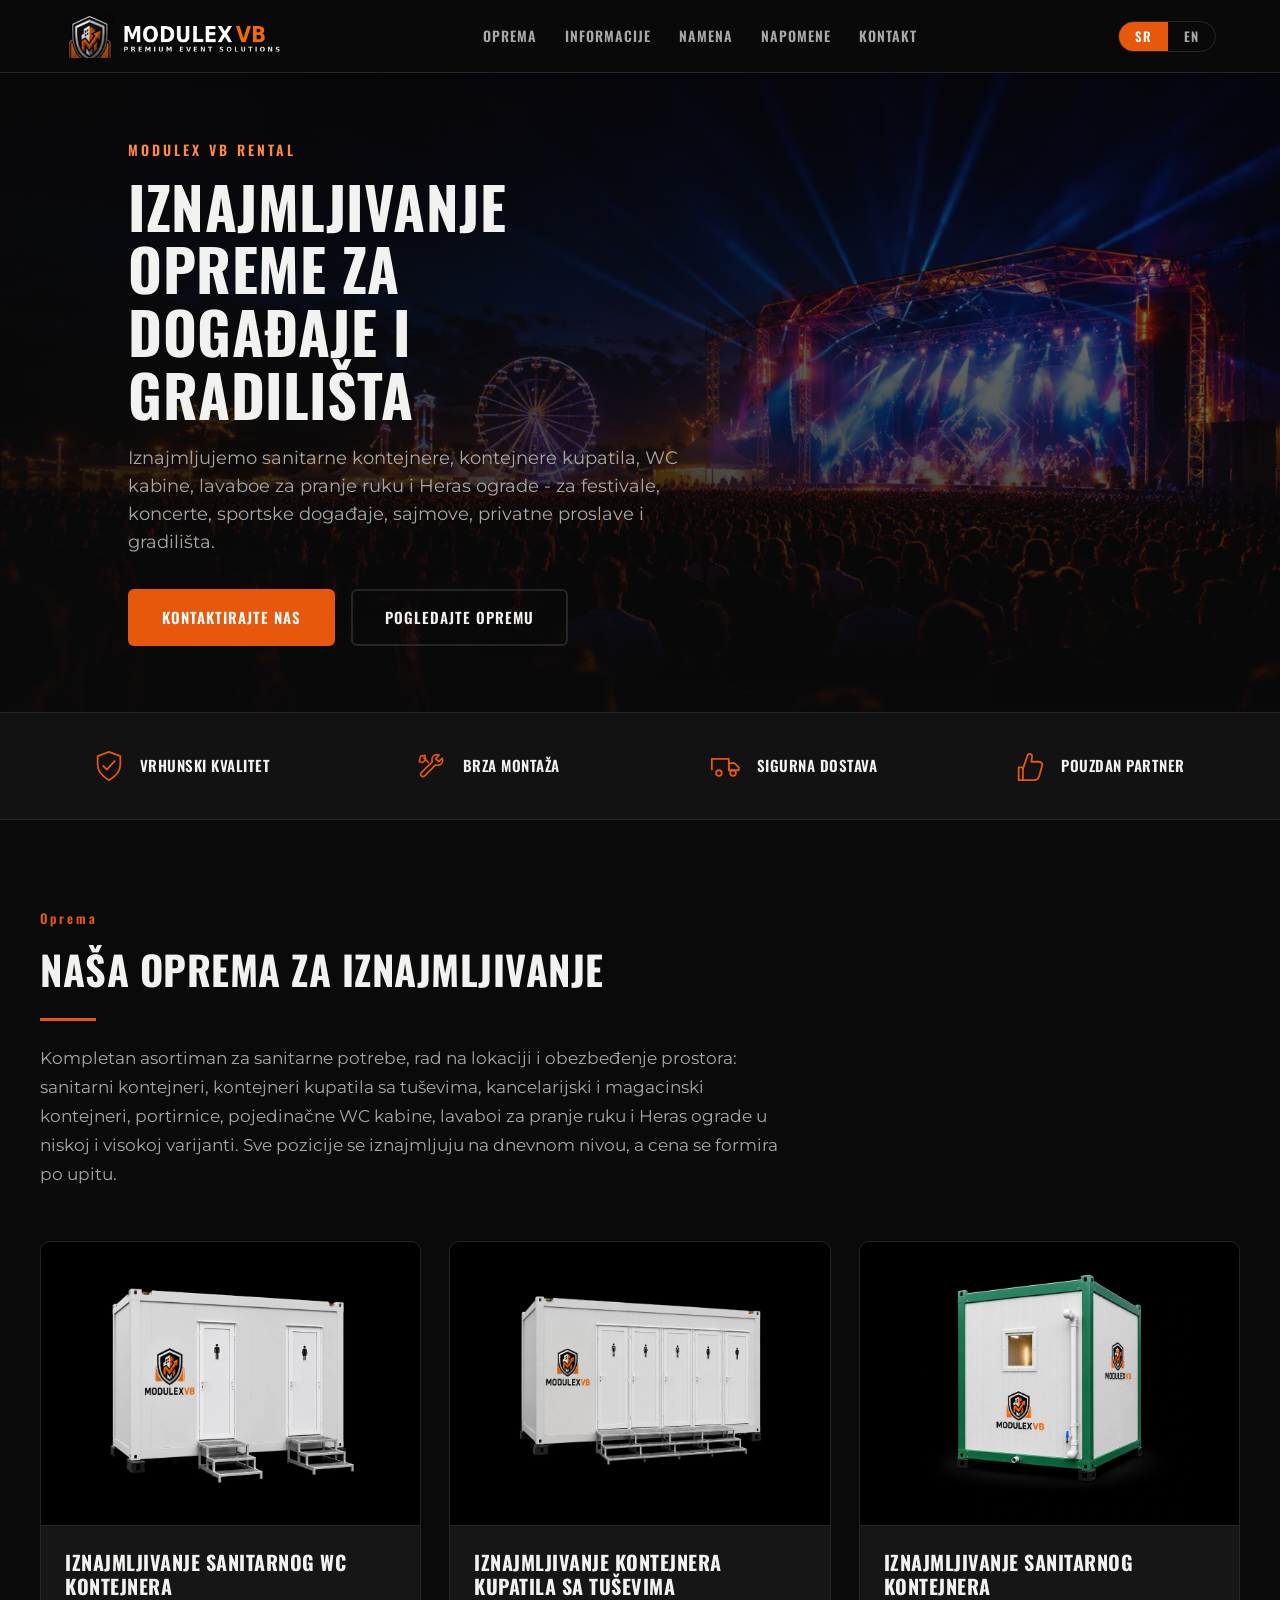
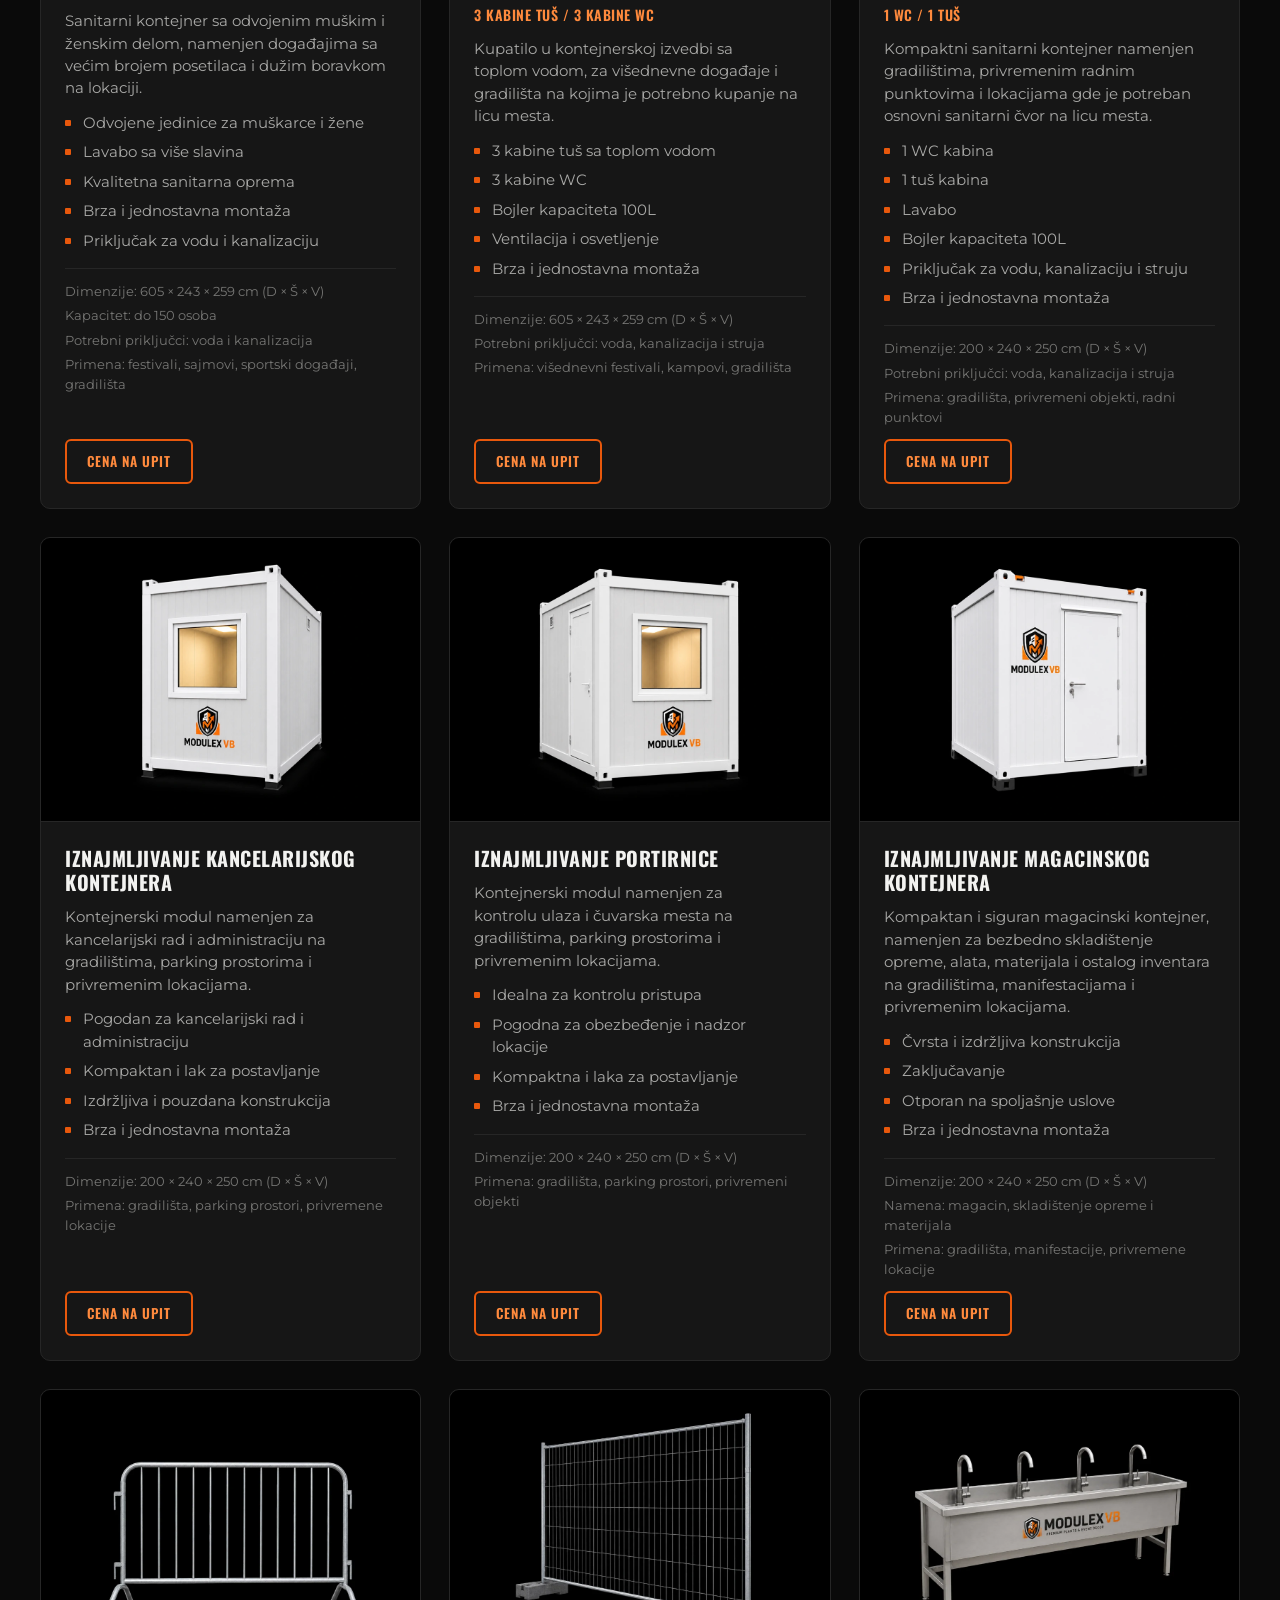
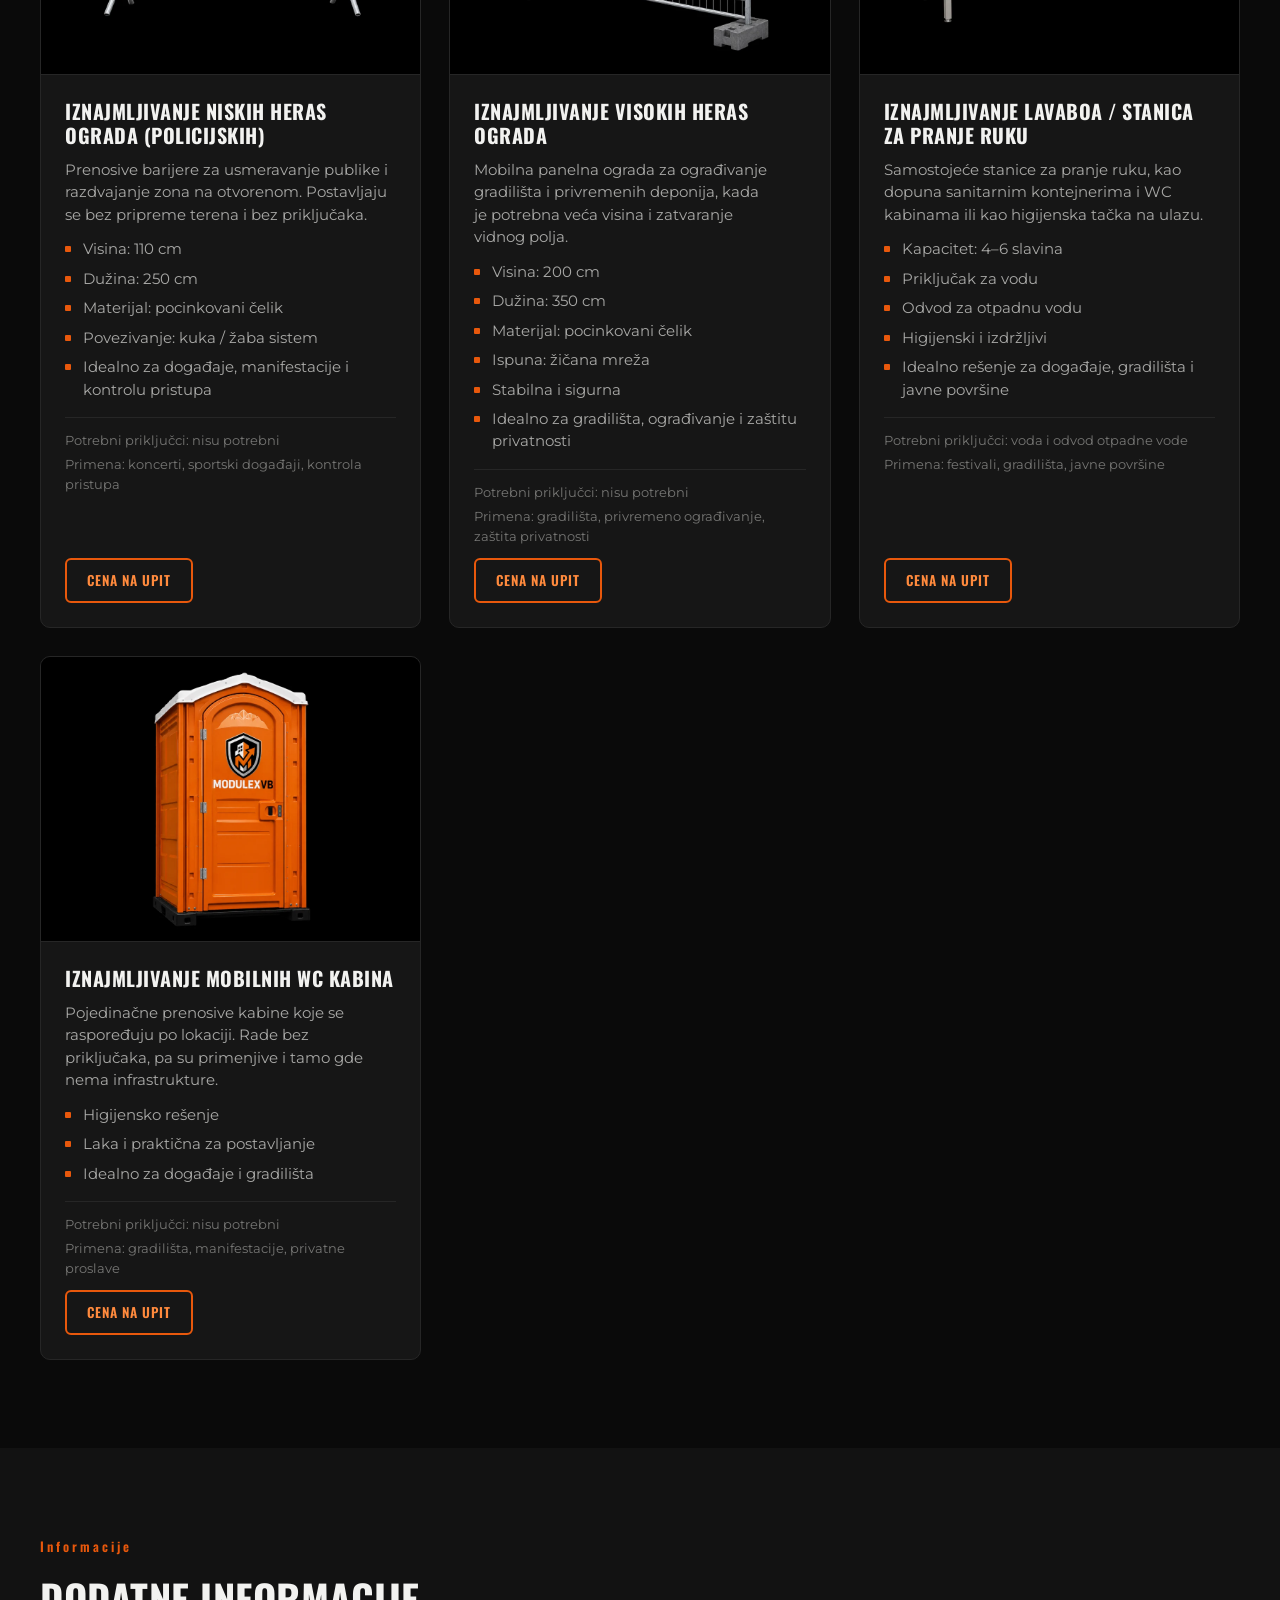
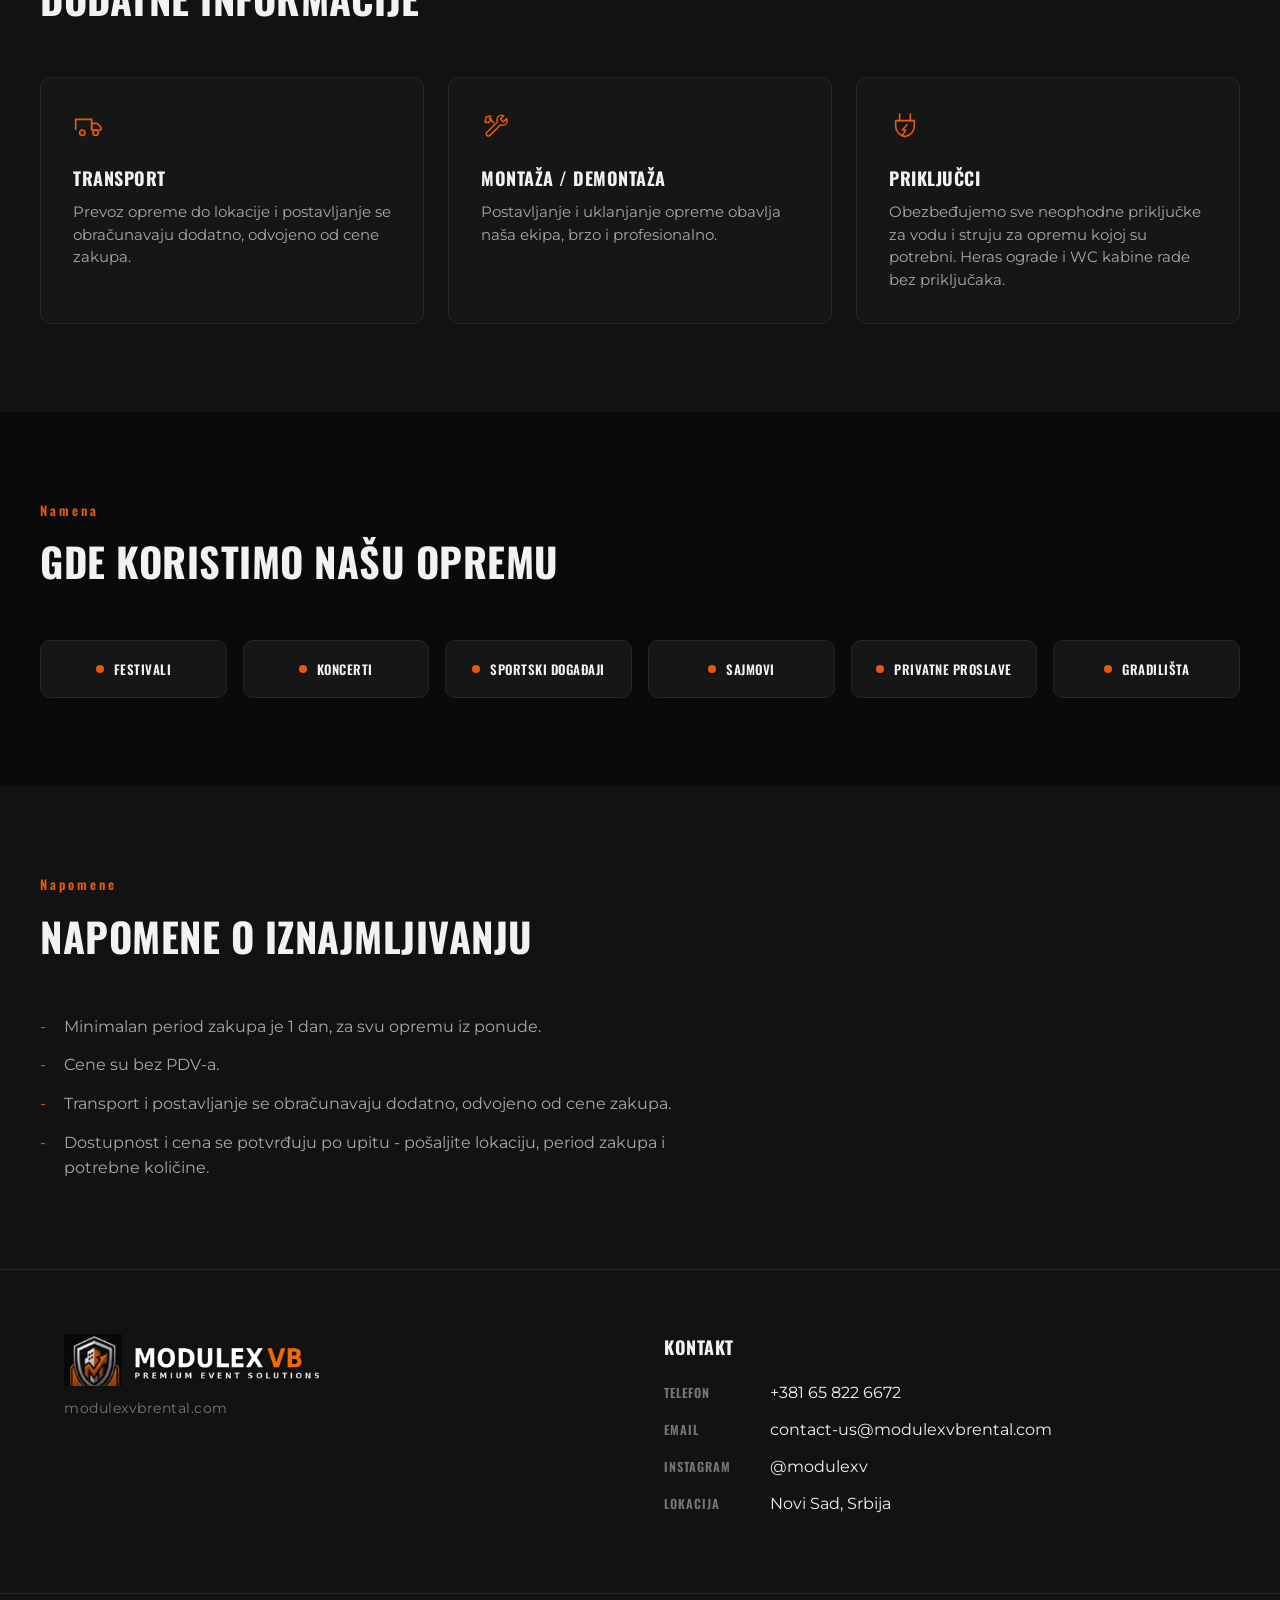
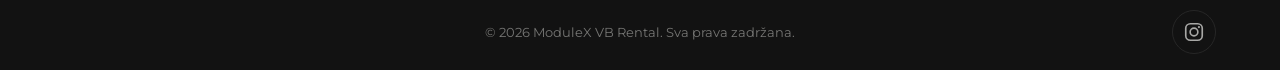
<file: index.html>
<!DOCTYPE html>
<html lang="sr-Latn">
<head>
<meta charset="UTF-8">
<meta name="viewport" content="width=device-width, initial-scale=1.0">
<title>Iznajmljivanje opreme za događaje i gradilišta | ModuleX VB Rental</title>
<meta name="description" content="ModuleX VB Rental iz Novog Sada iznajmljuje sanitarne WC kontejnere, kontejnere kupatila sa tuš kabinama, kancelarijske, magacinske i kontejnere portirnice, WC kabine, lavaboe za pranje ruku i niske i visoke Heras ograde za događaje i gradilišta.">
<link rel="canonical" href="https://modulexvbrental.com/">
<link rel="alternate" hreflang="sr-Latn" href="https://modulexvbrental.com/">
<link rel="alternate" hreflang="en" href="https://modulexvbrental.com/en/">
<link rel="alternate" hreflang="x-default" href="https://modulexvbrental.com/">

<meta property="og:type" content="website">
<meta property="og:site_name" content="ModuleX VB Rental">
<meta property="og:locale" content="sr_RS">
<meta property="og:locale:alternate" content="en_US">
<meta property="og:url" content="https://modulexvbrental.com/">
<meta property="og:title" content="Iznajmljivanje opreme za događaje i gradilišta | ModuleX VB Rental">
<meta property="og:description" content="Sanitarni, kancelarijski i magacinski kontejneri, portirnice, kontejneri kupatila, WC kabine, lavaboi i Heras ograde za iznajmljivanje. ModuleX VB Rental, Novi Sad.">
<meta property="og:image" content="https://modulexvbrental.com/assets/hero-event.jpg">
<meta property="og:image:width" content="1600">
<meta property="og:image:height" content="900">
<meta property="og:image:alt" content="Oprema ModuleX VB Rental na događaju">
<meta name="twitter:card" content="summary_large_image">
<meta name="twitter:title" content="Iznajmljivanje opreme za događaje i gradilišta | ModuleX VB Rental">
<meta name="twitter:description" content="Sanitarni, kancelarijski i magacinski kontejneri, portirnice, kontejneri kupatila, WC kabine, lavaboi i Heras ograde za iznajmljivanje. ModuleX VB Rental, Novi Sad.">
<meta name="twitter:image" content="https://modulexvbrental.com/assets/hero-event.jpg">

<link rel="icon" href="assets/logo.png" type="image/png">
<link rel="apple-touch-icon" href="assets/logo.png">
<link rel="preconnect" href="https://fonts.googleapis.com">
<link rel="preconnect" href="https://fonts.gstatic.com" crossorigin>
<link rel="preload" as="image" href="assets/hero-event.webp" type="image/webp">
<link href="https://fonts.googleapis.com/css2?family=Oswald:wght@500;600;700&family=Montserrat:wght@400;500;600;700&display=swap" rel="stylesheet">
<link rel="stylesheet" href="styles.css">

<script type="application/ld+json">
{
  "@context": "https://schema.org",
  "@type": "LocalBusiness",
  "@id": "https://modulexvbrental.com/#business",
  "name": "ModuleX VB Rental",
  "legalName": "MODULEX VB DOO NOVI SAD",
  "url": "https://modulexvbrental.com/",
  "logo": "https://modulexvbrental.com/assets/logo.png",
  "image": "https://modulexvbrental.com/assets/hero-event.jpg",
  "sameAs": [
    "https://www.instagram.com/modulexv/"
  ],
  "description": "Iznajmljivanje sanitarnih, kancelarijskih i magacinskih kontejnera, portirnica, kontejnera kupatila, WC kabina, lavaboa za pranje ruku i Heras ograda za događaje i gradilišta.",
  "email": "contact-us@modulexvbrental.com",
  "telephone": "+381658226672",
  "taxID": "115804773",
  "identifier": "22317431",
  "foundingDate": "2026-07-06",
  "address": {
    "@type": "PostalAddress",
    "addressLocality": "Novi Sad",
    "postalCode": "21000",
    "addressCountry": "RS"
  },
  "areaServed": {
    "@type": "Country",
    "name": "Serbia"
  },
  "contactPoint": [
    {
      "@type": "ContactPoint",
      "contactType": "sales",
      "telephone": "+381658226672",
      "email": "contact-us@modulexvbrental.com",
      "availableLanguage": [
        "sr",
        "en"
      ]
    }
  ],
  "hasOfferCatalog": {
    "@type": "OfferCatalog",
    "name": "Oprema za iznajmljivanje",
    "itemListElement": [
      {
        "@type": "Offer",
        "url": "https://modulexvbrental.com/#sanitarni-wc-kontejner",
        "areaServed": {
          "@type": "Country",
          "name": "Serbia"
        },
        "itemOffered": {
          "@type": "Service",
          "name": "Iznajmljivanje sanitarnog WC kontejnera",
          "description": "Sanitarni kontejner sa odvojenim muškim i ženskim delom, namenjen događajima sa većim brojem posetilaca i dužim boravkom na lokaciji.",
          "url": "https://modulexvbrental.com/#sanitarni-wc-kontejner",
          "image": "https://modulexvbrental.com/assets/product-wc-container.jpg",
          "provider": {
            "@id": "https://modulexvbrental.com/#business"
          }
        }
      },
      {
        "@type": "Offer",
        "url": "https://modulexvbrental.com/#kontejner-kupatilo",
        "areaServed": {
          "@type": "Country",
          "name": "Serbia"
        },
        "itemOffered": {
          "@type": "Service",
          "name": "Iznajmljivanje kontejnera kupatila sa tuševima",
          "description": "Kupatilo u kontejnerskoj izvedbi sa toplom vodom, za višednevne događaje i gradilišta na kojima je potrebno kupanje na licu mesta.",
          "url": "https://modulexvbrental.com/#kontejner-kupatilo",
          "image": "https://modulexvbrental.com/assets/product-bathroom-container.jpg",
          "provider": {
            "@id": "https://modulexvbrental.com/#business"
          }
        }
      },
      {
        "@type": "Offer",
        "url": "https://modulexvbrental.com/#sanitarni-kontejner",
        "areaServed": {
          "@type": "Country",
          "name": "Serbia"
        },
        "itemOffered": {
          "@type": "Service",
          "name": "Iznajmljivanje sanitarnog kontejnera",
          "description": "Kompaktni sanitarni kontejner namenjen gradilištima, privremenim radnim punktovima i lokacijama gde je potreban osnovni sanitarni čvor na licu mesta.",
          "url": "https://modulexvbrental.com/#sanitarni-kontejner",
          "image": "https://modulexvbrental.com/assets/product-sanitary-container.jpg",
          "provider": {
            "@id": "https://modulexvbrental.com/#business"
          }
        }
      },
      {
        "@type": "Offer",
        "url": "https://modulexvbrental.com/#kancelarijski-kontejner",
        "areaServed": {
          "@type": "Country",
          "name": "Serbia"
        },
        "itemOffered": {
          "@type": "Service",
          "name": "Iznajmljivanje kancelarijskog kontejnera",
          "description": "Kontejnerski modul namenjen za kancelarijski rad i administraciju na gradilištima, parking prostorima i privremenim lokacijama.",
          "url": "https://modulexvbrental.com/#kancelarijski-kontejner",
          "image": "https://modulexvbrental.com/assets/product-office-container.jpg",
          "provider": {
            "@id": "https://modulexvbrental.com/#business"
          }
        }
      },
      {
        "@type": "Offer",
        "url": "https://modulexvbrental.com/#portirnica",
        "areaServed": {
          "@type": "Country",
          "name": "Serbia"
        },
        "itemOffered": {
          "@type": "Service",
          "name": "Iznajmljivanje portirnice",
          "description": "Kontejnerski modul namenjen za kontrolu ulaza i čuvarska mesta na gradilištima, parking prostorima i privremenim lokacijama.",
          "url": "https://modulexvbrental.com/#portirnica",
          "image": "https://modulexvbrental.com/assets/product-guardhouse-container.jpg",
          "provider": {
            "@id": "https://modulexvbrental.com/#business"
          }
        }
      },
      {
        "@type": "Offer",
        "url": "https://modulexvbrental.com/#magacinski-kontejner",
        "areaServed": {
          "@type": "Country",
          "name": "Serbia"
        },
        "itemOffered": {
          "@type": "Service",
          "name": "Iznajmljivanje magacinskog kontejnera",
          "description": "Kompaktan i siguran magacinski kontejner, namenjen za bezbedno skladištenje opreme, alata, materijala i ostalog inventara na gradilištima, manifestacijama i privremenim lokacijama.",
          "url": "https://modulexvbrental.com/#magacinski-kontejner",
          "image": "https://modulexvbrental.com/assets/product-storage-container.jpg",
          "provider": {
            "@id": "https://modulexvbrental.com/#business"
          }
        }
      },
      {
        "@type": "Offer",
        "url": "https://modulexvbrental.com/#niske-heras-ograde",
        "areaServed": {
          "@type": "Country",
          "name": "Serbia"
        },
        "itemOffered": {
          "@type": "Service",
          "name": "Iznajmljivanje niskih Heras ograda (policijskih)",
          "description": "Prenosive barijere za usmeravanje publike i razdvajanje zona na otvorenom. Postavljaju se bez pripreme terena i bez priključaka.",
          "url": "https://modulexvbrental.com/#niske-heras-ograde",
          "image": "https://modulexvbrental.com/assets/product-heras-low.jpg",
          "provider": {
            "@id": "https://modulexvbrental.com/#business"
          }
        }
      },
      {
        "@type": "Offer",
        "url": "https://modulexvbrental.com/#visoke-heras-ograde",
        "areaServed": {
          "@type": "Country",
          "name": "Serbia"
        },
        "itemOffered": {
          "@type": "Service",
          "name": "Iznajmljivanje visokih Heras ograda",
          "description": "Mobilna panelna ograda za ograđivanje gradilišta i privremenih deponija, kada je potrebna veća visina i zatvaranje vidnog polja.",
          "url": "https://modulexvbrental.com/#visoke-heras-ograde",
          "image": "https://modulexvbrental.com/assets/product-heras-high.jpg",
          "provider": {
            "@id": "https://modulexvbrental.com/#business"
          }
        }
      },
      {
        "@type": "Offer",
        "url": "https://modulexvbrental.com/#lavaboi",
        "areaServed": {
          "@type": "Country",
          "name": "Serbia"
        },
        "itemOffered": {
          "@type": "Service",
          "name": "Iznajmljivanje Lavaboa / stanica za pranje ruku",
          "description": "Samostojeće stanice za pranje ruku, kao dopuna sanitarnim kontejnerima i WC kabinama ili kao higijenska tačka na ulazu.",
          "url": "https://modulexvbrental.com/#lavaboi",
          "image": "https://modulexvbrental.com/assets/product-handwash.jpg",
          "provider": {
            "@id": "https://modulexvbrental.com/#business"
          }
        }
      },
      {
        "@type": "Offer",
        "url": "https://modulexvbrental.com/#mobilne-wc-kabine",
        "areaServed": {
          "@type": "Country",
          "name": "Serbia"
        },
        "itemOffered": {
          "@type": "Service",
          "name": "Iznajmljivanje mobilnih WC kabina",
          "description": "Pojedinačne prenosive kabine koje se raspoređuju po lokaciji. Rade bez priključaka, pa su primenjive i tamo gde nema infrastrukture.",
          "url": "https://modulexvbrental.com/#mobilne-wc-kabine",
          "image": "https://modulexvbrental.com/assets/product-portable-wc.jpg",
          "provider": {
            "@id": "https://modulexvbrental.com/#business"
          }
        }
      }
    ]
  }
}
</script>
</head>
<body>

<header class="site-header" id="top">
  <div class="header-inner">
    <a href="#top" class="brand">
      <img src="assets/logo.png" alt="ModuleX VB Rental" class="brand-logo" width="720" height="145" fetchpriority="high">
    </a>

    <nav class="main-nav" id="mainNav" aria-label="Glavna navigacija">
      <a href="#equipment">Oprema</a>
      <a href="#info">Informacije</a>
      <a href="#usecases">Namena</a>
      <a href="#notes">Napomene</a>
      <a href="#contact">Kontakt</a>
    </nav>

    <div class="header-actions">
      <div class="lang-switch" role="group" aria-label="Izbor jezika / Language">
        <a class="lang-btn active" href="./" hreflang="sr-Latn" lang="sr-Latn" aria-current="page">SR</a>
        <a class="lang-btn" href="en/" hreflang="en" lang="en">EN</a>
      </div>
      <button type="button" class="nav-toggle" id="navToggle" aria-label="Meni" aria-expanded="false" aria-controls="mainNav">
        <span></span><span></span><span></span>
      </button>
    </div>
  </div>
</header>

<main>

  <section class="hero">
    <div class="hero-bg"></div>
    <div class="hero-scrim"></div>
    <div class="hero-content">
      <p class="eyebrow">MODULEX VB RENTAL</p>
      <h1>Iznajmljivanje opreme za događaje i gradilišta</h1>
      <p class="hero-sub">Iznajmljujemo sanitarne kontejnere, kontejnere kupatila, WC kabine, lavaboe za pranje ruku i Heras ograde - za festivale, koncerte, sportske događaje, sajmove, privatne proslave i gradilišta.</p>
      <div class="hero-ctas">
        <a href="#contact" class="btn btn-primary">Kontaktirajte nas</a>
        <a href="#equipment" class="btn btn-ghost">Pogledajte opremu</a>
      </div>
    </div>
  </section>

  <section class="benefits" aria-label="Zašto ModuleX VB Rental">
    <div class="benefits-inner">
      <div class="benefit">
        <svg viewBox="0 0 48 48" class="benefit-icon" aria-hidden="true"><path d="M24 4 L40 10 V22 C40 32 33 39 24 44 C15 39 8 32 8 22 V10 Z" fill="none" stroke="currentColor" stroke-width="2.5" stroke-linejoin="round"/><path d="M16 24 L21 29 L32 17" fill="none" stroke="currentColor" stroke-width="2.5" stroke-linecap="round" stroke-linejoin="round"/></svg>
        <span>Vrhunski kvalitet</span>
      </div>
      <div class="benefit">
        <svg viewBox="0 0 48 48" class="benefit-icon" aria-hidden="true"><path d="M31 8C27 8 24 11 24 15C24 16 24.2 17 24.5 17.9L9 33.4C7.7 34.7 7.7 36.8 9 38C10.3 39.3 12.4 39.3 13.6 38L29.1 22.5C30 22.8 31 23 32 23C36 23 39 20 39 16C39 14.9 38.8 13.9 38.4 13L33.5 17.9L29.1 13.5L34 8.6C33.1 8.2 32.1 8 31 8Z" fill="none" stroke="currentColor" stroke-width="2.3" stroke-linejoin="round" stroke-linecap="round"/><path d="M8 10L14 9L15 15L11 19L6 18Z" fill="none" stroke="currentColor" stroke-width="2.3" stroke-linejoin="round"/><path d="M12.5 12.5L19 19" stroke="currentColor" stroke-width="2.3" stroke-linecap="round"/></svg>
        <span>Brza montaža</span>
      </div>
      <div class="benefit">
        <svg viewBox="0 0 48 48" class="benefit-icon" aria-hidden="true"><path d="M4 30V14H28V30" fill="none" stroke="currentColor" stroke-width="2.5" stroke-linejoin="round"/><path d="M28 20H36L42 26V30H28Z" fill="none" stroke="currentColor" stroke-width="2.5" stroke-linejoin="round"/><circle cx="14" cy="34" r="4" fill="none" stroke="currentColor" stroke-width="2.5"/><circle cx="34" cy="34" r="4" fill="none" stroke="currentColor" stroke-width="2.5"/></svg>
        <span>Sigurna dostava</span>
      </div>
      <div class="benefit">
        <svg viewBox="0 0 48 48" class="benefit-icon" aria-hidden="true"><path d="M14 26V44H8V26Z" fill="none" stroke="currentColor" stroke-width="2.5" stroke-linejoin="round"/><path d="M14 28L21 8C23 6 27 7 27 10L26 18H37C40 18 42 21 41 24L37 38C36 42 33 44 29 44H14" fill="none" stroke="currentColor" stroke-width="2.5" stroke-linejoin="round" stroke-linecap="round"/></svg>
        <span>Pouzdan partner</span>
      </div>
    </div>
  </section>

  <section class="section" id="equipment">
    <div class="section-inner">
      <p class="section-eyebrow">Oprema</p>
      <h2>Naša oprema za iznajmljivanje</h2>
      <p class="section-lead">Kompletan asortiman za sanitarne potrebe, rad na lokaciji i obezbeđenje prostora: sanitarni kontejneri, kontejneri kupatila sa tuševima, kancelarijski i magacinski kontejneri, portirnice, pojedinačne WC kabine, lavaboi za pranje ruku i Heras ograde u niskoj i visokoj varijanti. Sve pozicije se iznajmljuju na dnevnom nivou, a cena se formira po upitu.</p>

      <div class="product-grid">

        <article class="product-card" id="sanitarni-wc-kontejner">
          <div class="product-media">
            <picture>
              <source srcset="assets/product-wc-container.webp" type="image/webp">
              <img src="assets/product-wc-container.jpg" alt="Sanitarni WC kontejner sa odvojenim muškim i ženskim delom i lavaboom" width="800" height="800" loading="lazy" decoding="async">
            </picture>
          </div>
          <div class="product-body">
            <h3>Iznajmljivanje sanitarnog WC kontejnera</h3>
            <p class="product-lead">Sanitarni kontejner sa odvojenim muškim i ženskim delom, namenjen događajima sa većim brojem posetilaca i dužim boravkom na lokaciji.</p>
            <ul class="product-list">
              <li>Odvojene jedinice za muškarce i žene</li>
              <li>Lavabo sa više slavina</li>
              <li>Kvalitetna sanitarna oprema</li>
              <li>Brza i jednostavna montaža</li>
              <li>Priključak za vodu i kanalizaciju</li>
            </ul>
            <div class="product-specs">
              <span>Dimenzije: 605 × 243 × 259 cm (D × Š × V)</span>
              <span>Kapacitet: do 150 osoba</span>
              <span>Potrebni priključci: voda i kanalizacija</span>
              <span>Primena: festivali, sajmovi, sportski događaji, gradilišta</span>
            </div>
            <a href="#contact" class="price-badge">Cena na upit</a>
          </div>
        </article>

        <article class="product-card" id="kontejner-kupatilo">
          <div class="product-media">
            <picture>
              <source srcset="assets/product-bathroom-container.webp" type="image/webp">
              <img src="assets/product-bathroom-container.jpg" alt="Kontejner kupatilo sa tri tuš kabine i tri WC kabine" width="800" height="800" loading="lazy" decoding="async">
            </picture>
          </div>
          <div class="product-body">
            <h3>Iznajmljivanje kontejnera kupatila sa tuševima</h3>
            <p class="product-subtitle">3 kabine tuš / 3 kabine WC</p>
            <p class="product-lead">Kupatilo u kontejnerskoj izvedbi sa toplom vodom, za višednevne događaje i gradilišta na kojima je potrebno kupanje na licu mesta.</p>
            <ul class="product-list">
              <li>3 kabine tuš sa toplom vodom</li>
              <li>3 kabine WC</li>
              <li>Bojler kapaciteta 100L</li>
              <li>Ventilacija i osvetljenje</li>
              <li>Brza i jednostavna montaža</li>
            </ul>
            <div class="product-specs">
              <span>Dimenzije: 605 × 243 × 259 cm (D × Š × V)</span>
              <span>Potrebni priključci: voda, kanalizacija i struja</span>
              <span>Primena: višednevni festivali, kampovi, gradilišta</span>
            </div>
            <a href="#contact" class="price-badge">Cena na upit</a>
          </div>
        </article>

        <article class="product-card" id="sanitarni-kontejner">
          <div class="product-media">
            <picture>
              <source srcset="assets/product-sanitary-container.webp" type="image/webp">
              <img src="assets/product-sanitary-container.jpg" alt="Sanitarni kontejner sa jednom WC kabinom, jednom tuš kabinom i lavaboom" width="800" height="800" loading="lazy" decoding="async">
            </picture>
          </div>
          <div class="product-body">
            <h3>Iznajmljivanje sanitarnog kontejnera</h3>
            <p class="product-subtitle">1 WC / 1 tuš</p>
            <p class="product-lead">Kompaktni sanitarni kontejner namenjen gradilištima, privremenim radnim punktovima i lokacijama gde je potreban osnovni sanitarni čvor na licu mesta.</p>
            <ul class="product-list">
              <li>1 WC kabina</li>
              <li>1 tuš kabina</li>
              <li>Lavabo</li>
              <li>Bojler kapaciteta 100L</li>
              <li>Priključak za vodu, kanalizaciju i struju</li>
              <li>Brza i jednostavna montaža</li>
            </ul>
            <div class="product-specs">
              <span>Dimenzije: 200 × 240 × 250 cm (D × Š × V)</span>
              <span>Potrebni priključci: voda, kanalizacija i struja</span>
              <span>Primena: gradilišta, privremeni objekti, radni punktovi</span>
            </div>
            <a href="#contact" class="price-badge">Cena na upit</a>
          </div>
        </article>

        <article class="product-card" id="kancelarijski-kontejner">
          <div class="product-media">
            <picture>
              <source srcset="assets/product-office-container.webp" type="image/webp">
              <img src="assets/product-office-container.jpg" alt="Kancelarijski kontejner sa prozorom za rad na gradilištu" width="800" height="800" loading="lazy" decoding="async">
            </picture>
          </div>
          <div class="product-body">
            <h3>Iznajmljivanje kancelarijskog kontejnera</h3>
            <p class="product-lead">Kontejnerski modul namenjen za kancelarijski rad i administraciju na gradilištima, parking prostorima i privremenim lokacijama.</p>
            <ul class="product-list">
              <li>Pogodan za kancelarijski rad i administraciju</li>
              <li>Kompaktan i lak za postavljanje</li>
              <li>Izdržljiva i pouzdana konstrukcija</li>
              <li>Brza i jednostavna montaža</li>
            </ul>
            <div class="product-specs">
              <span>Dimenzije: 200 × 240 × 250 cm (D × Š × V)</span>
              <span>Primena: gradilišta, parking prostori, privremene lokacije</span>
            </div>
            <a href="#contact" class="price-badge">Cena na upit</a>
          </div>
        </article>

        <article class="product-card" id="portirnica">
          <div class="product-media">
            <picture>
              <source srcset="assets/product-guardhouse-container.webp" type="image/webp">
              <img src="assets/product-guardhouse-container.jpg" alt="Kontejner portirnica sa vratima i prozorom za kontrolu ulaza" width="800" height="800" loading="lazy" decoding="async">
            </picture>
          </div>
          <div class="product-body">
            <h3>Iznajmljivanje portirnice</h3>
            <p class="product-lead">Kontejnerski modul namenjen za kontrolu ulaza i čuvarska mesta na gradilištima, parking prostorima i privremenim lokacijama.</p>
            <ul class="product-list">
              <li>Idealna za kontrolu pristupa</li>
              <li>Pogodna za obezbeđenje i nadzor lokacije</li>
              <li>Kompaktna i laka za postavljanje</li>
              <li>Brza i jednostavna montaža</li>
            </ul>
            <div class="product-specs">
              <span>Dimenzije: 200 × 240 × 250 cm (D × Š × V)</span>
              <span>Primena: gradilišta, parking prostori, privremeni objekti</span>
            </div>
            <a href="#contact" class="price-badge">Cena na upit</a>
          </div>
        </article>

        <article class="product-card" id="magacinski-kontejner">
          <div class="product-media">
            <picture>
              <source srcset="assets/product-storage-container.webp" type="image/webp">
              <img src="assets/product-storage-container.jpg" alt="Magacinski kontejner sa zaključavanjem za skladištenje opreme i alata" width="800" height="800" loading="lazy" decoding="async">
            </picture>
          </div>
          <div class="product-body">
            <h3>Iznajmljivanje magacinskog kontejnera</h3>
            <p class="product-lead">Kompaktan i siguran magacinski kontejner, namenjen za bezbedno skladištenje opreme, alata, materijala i ostalog inventara na gradilištima, manifestacijama i privremenim lokacijama.</p>
            <ul class="product-list">
              <li>Čvrsta i izdržljiva konstrukcija</li>
              <li>Zaključavanje</li>
              <li>Otporan na spoljašnje uslove</li>
              <li>Brza i jednostavna montaža</li>
            </ul>
            <div class="product-specs">
              <span>Dimenzije: 200 × 240 × 250 cm (D × Š × V)</span>
              <span>Namena: magacin, skladištenje opreme i materijala</span>
              <span>Primena: gradilišta, manifestacije, privremene lokacije</span>
            </div>
            <a href="#contact" class="price-badge">Cena na upit</a>
          </div>
        </article>

        <article class="product-card" id="niske-heras-ograde">
          <div class="product-media">
            <picture>
              <source srcset="assets/product-heras-low.webp" type="image/webp">
              <img src="assets/product-heras-low.jpg" alt="Niska Heras ograda za kontrolu kretanja publike" width="800" height="800" loading="lazy" decoding="async">
            </picture>
          </div>
          <div class="product-body">
            <h3>Iznajmljivanje niskih Heras ograda (policijskih)</h3>
            <p class="product-lead">Prenosive barijere za usmeravanje publike i razdvajanje zona na otvorenom. Postavljaju se bez pripreme terena i bez priključaka.</p>
            <ul class="product-list">
              <li>Visina: 110 cm</li>
              <li>Dužina: 250 cm</li>
              <li>Materijal: pocinkovani čelik</li>
              <li>Povezivanje: kuka / žaba sistem</li>
              <li>Idealno za događaje, manifestacije i kontrolu pristupa</li>
            </ul>
            <div class="product-specs">
              <span>Potrebni priključci: nisu potrebni</span>
              <span>Primena: koncerti, sportski događaji, kontrola pristupa</span>
            </div>
            <a href="#contact" class="price-badge">Cena na upit</a>
          </div>
        </article>

        <article class="product-card" id="visoke-heras-ograde">
          <div class="product-media">
            <picture>
              <source srcset="assets/product-heras-high.webp" type="image/webp">
              <img src="assets/product-heras-high.jpg" alt="Visoka Heras ograda sa žičanom mrežom za ograđivanje gradilišta" width="800" height="800" loading="lazy" decoding="async">
            </picture>
          </div>
          <div class="product-body">
            <h3>Iznajmljivanje visokih Heras ograda</h3>
            <p class="product-lead">Mobilna panelna ograda za ograđivanje gradilišta i privremenih deponija, kada je potrebna veća visina i zatvaranje vidnog polja.</p>
            <ul class="product-list">
              <li>Visina: 200 cm</li>
              <li>Dužina: 350 cm</li>
              <li>Materijal: pocinkovani čelik</li>
              <li>Ispuna: žičana mreža</li>
              <li>Stabilna i sigurna</li>
              <li>Idealno za gradilišta, ograđivanje i zaštitu privatnosti</li>
            </ul>
            <div class="product-specs">
              <span>Potrebni priključci: nisu potrebni</span>
              <span>Primena: gradilišta, privremeno ograđivanje, zaštita privatnosti</span>
            </div>
            <a href="#contact" class="price-badge">Cena na upit</a>
          </div>
        </article>

        <article class="product-card" id="lavaboi">
          <div class="product-media">
            <picture>
              <source srcset="assets/product-handwash.webp" type="image/webp">
              <img src="assets/product-handwash.jpg" alt="Stanica za pranje ruku sa više slavina" width="800" height="800" loading="lazy" decoding="async">
            </picture>
          </div>
          <div class="product-body">
            <h3>Iznajmljivanje Lavaboa / stanica za pranje ruku</h3>
            <p class="product-lead">Samostojeće stanice za pranje ruku, kao dopuna sanitarnim kontejnerima i WC kabinama ili kao higijenska tačka na ulazu.</p>
            <ul class="product-list">
              <li>Kapacitet: 4–6 slavina</li>
              <li>Priključak za vodu</li>
              <li>Odvod za otpadnu vodu</li>
              <li>Higijenski i izdržljivi</li>
              <li>Idealno rešenje za događaje, gradilišta i javne površine</li>
            </ul>
            <div class="product-specs">
              <span>Potrebni priključci: voda i odvod otpadne vode</span>
              <span>Primena: festivali, gradilišta, javne površine</span>
            </div>
            <a href="#contact" class="price-badge">Cena na upit</a>
          </div>
        </article>

        <article class="product-card" id="mobilne-wc-kabine">
          <div class="product-media">
            <picture>
              <source srcset="assets/product-portable-wc.webp" type="image/webp">
              <img src="assets/product-portable-wc.jpg" alt="Prenosiva WC kabina za događaje i gradilišta" width="800" height="800" loading="lazy" decoding="async">
            </picture>
          </div>
          <div class="product-body">
            <h3>Iznajmljivanje mobilnih WC kabina</h3>
            <p class="product-lead">Pojedinačne prenosive kabine koje se raspoređuju po lokaciji. Rade bez priključaka, pa su primenjive i tamo gde nema infrastrukture.</p>
            <ul class="product-list">
              <li>Higijensko rešenje</li>
              <li>Laka i praktična za postavljanje</li>
              <li>Idealno za događaje i gradilišta</li>
            </ul>
            <div class="product-specs">
              <span>Potrebni priključci: nisu potrebni</span>
              <span>Primena: gradilišta, manifestacije, privatne proslave</span>
            </div>
            <a href="#contact" class="price-badge">Cena na upit</a>
          </div>
        </article>

      </div>
    </div>
  </section>

  <section class="section section-alt" id="info">
    <div class="section-inner">
      <p class="section-eyebrow">Informacije</p>
      <h2>Dodatne informacije</h2>
      <div class="info-grid">
        <div class="info-card">
          <svg viewBox="0 0 48 48" class="info-icon" aria-hidden="true"><path d="M4 30V14H28V30" fill="none" stroke="currentColor" stroke-width="2.5" stroke-linejoin="round"/><path d="M28 20H36L42 26V30H28Z" fill="none" stroke="currentColor" stroke-width="2.5" stroke-linejoin="round"/><circle cx="14" cy="34" r="4" fill="none" stroke="currentColor" stroke-width="2.5"/><circle cx="34" cy="34" r="4" fill="none" stroke="currentColor" stroke-width="2.5"/></svg>
          <h3>Transport</h3>
          <p>Prevoz opreme do lokacije i postavljanje se obračunavaju dodatno, odvojeno od cene zakupa.</p>
        </div>
        <div class="info-card">
          <svg viewBox="0 0 48 48" class="info-icon" aria-hidden="true"><path d="M31 8C27 8 24 11 24 15C24 16 24.2 17 24.5 17.9L9 33.4C7.7 34.7 7.7 36.8 9 38C10.3 39.3 12.4 39.3 13.6 38L29.1 22.5C30 22.8 31 23 32 23C36 23 39 20 39 16C39 14.9 38.8 13.9 38.4 13L33.5 17.9L29.1 13.5L34 8.6C33.1 8.2 32.1 8 31 8Z" fill="none" stroke="currentColor" stroke-width="2.3" stroke-linejoin="round" stroke-linecap="round"/><path d="M8 10L14 9L15 15L11 19L6 18Z" fill="none" stroke="currentColor" stroke-width="2.3" stroke-linejoin="round"/><path d="M12.5 12.5L19 19" stroke="currentColor" stroke-width="2.3" stroke-linecap="round"/></svg>
          <h3>Montaža / demontaža</h3>
          <p>Postavljanje i uklanjanje opreme obavlja naša ekipa, brzo i profesionalno.</p>
        </div>
        <div class="info-card">
          <svg viewBox="0 0 48 48" class="info-icon" aria-hidden="true"><path d="M16 6V16M32 6V16" stroke="currentColor" stroke-width="2.5" stroke-linecap="round"/><path d="M10 16H38V24C38 32 32 38 24 40C16 38 10 32 10 24V16Z" fill="none" stroke="currentColor" stroke-width="2.5" stroke-linejoin="round"/><path d="M27 22L20 30H25L21 37" fill="none" stroke="currentColor" stroke-width="2.3" stroke-linecap="round" stroke-linejoin="round"/></svg>
          <h3>Priključci</h3>
          <p>Obezbeđujemo sve neophodne priključke za vodu i struju za opremu kojoj su potrebni. Heras ograde i WC kabine rade bez priključaka.</p>
        </div>
      </div>
    </div>
  </section>

  <section class="section" id="usecases">
    <div class="section-inner">
      <p class="section-eyebrow">Namena</p>
      <h2>Gde koristimo našu opremu</h2>
      <div class="usecase-strip">
        <div class="usecase"><span class="usecase-dot" aria-hidden="true"></span><span>Festivali</span></div>
        <div class="usecase"><span class="usecase-dot" aria-hidden="true"></span><span>Koncerti</span></div>
        <div class="usecase"><span class="usecase-dot" aria-hidden="true"></span><span>Sportski događaji</span></div>
        <div class="usecase"><span class="usecase-dot" aria-hidden="true"></span><span>Sajmovi</span></div>
        <div class="usecase"><span class="usecase-dot" aria-hidden="true"></span><span>Privatne proslave</span></div>
        <div class="usecase"><span class="usecase-dot" aria-hidden="true"></span><span>Gradilišta</span></div>
      </div>
    </div>
  </section>

  <section class="section section-alt" id="notes">
    <div class="section-inner">
      <p class="section-eyebrow">Napomene</p>
      <h2>Napomene o iznajmljivanju</h2>
      <ul class="notes-list">
        <li>Minimalan period zakupa je 1 dan, za svu opremu iz ponude.</li>
        <li>Cene su bez PDV-a.</li>
        <li>Transport i postavljanje se obračunavaju dodatno, odvojeno od cene zakupa.</li>
        <li>Dostupnost i cena se potvrđuju po upitu - pošaljite lokaciju, period zakupa i potrebne količine.</li>
      </ul>
    </div>
  </section>

</main>

<footer class="site-footer" id="contact">
  <div class="footer-inner">
    <div class="footer-brand">
      <img src="assets/logo.png" alt="ModuleX VB Rental" class="footer-logo" width="720" height="145" loading="lazy">
      <p class="footer-domain">modulexvbrental.com</p>
    </div>

    <div class="footer-contact">
      <h3>Kontakt</h3>
      <div class="contact-row">
        <span class="contact-label">Telefon</span>
        <a href="tel:+381658226672">+381 65 822 6672</a>
      </div>
      <div class="contact-row">
        <span class="contact-label">Email</span>
        <a href="mailto:contact-us@modulexvbrental.com">contact-us@modulexvbrental.com</a>
      </div>
      <div class="contact-row">
        <span class="contact-label">Instagram</span>
        <a href="https://www.instagram.com/modulexv/" target="_blank" rel="noopener">@modulexv</a>
      </div>
      <div class="contact-row">
        <span class="contact-label">Lokacija</span>
        <span>Novi Sad, Srbija</span>
      </div>
    </div>
  </div>
  <div class="footer-bottom">
    <p>&copy; 2026 ModuleX VB Rental. Sva prava zadržana.</p>
    <div class="footer-social">
      <a href="https://www.instagram.com/modulexv/" class="social-link" target="_blank" rel="noopener" aria-label="ModuleX VB na Instagramu"><svg viewBox="0 0 24 24" class="social-icon" aria-hidden="true"><rect x="3" y="3" width="18" height="18" rx="5" fill="none" stroke="currentColor" stroke-width="1.8"/><circle cx="12" cy="12" r="4.2" fill="none" stroke="currentColor" stroke-width="1.8"/><circle cx="17.4" cy="6.6" r="1.2" fill="currentColor"/></svg></a>
    </div>
  </div>
</footer>

<script src="script.js"></script>
</body>
</html>
</file>
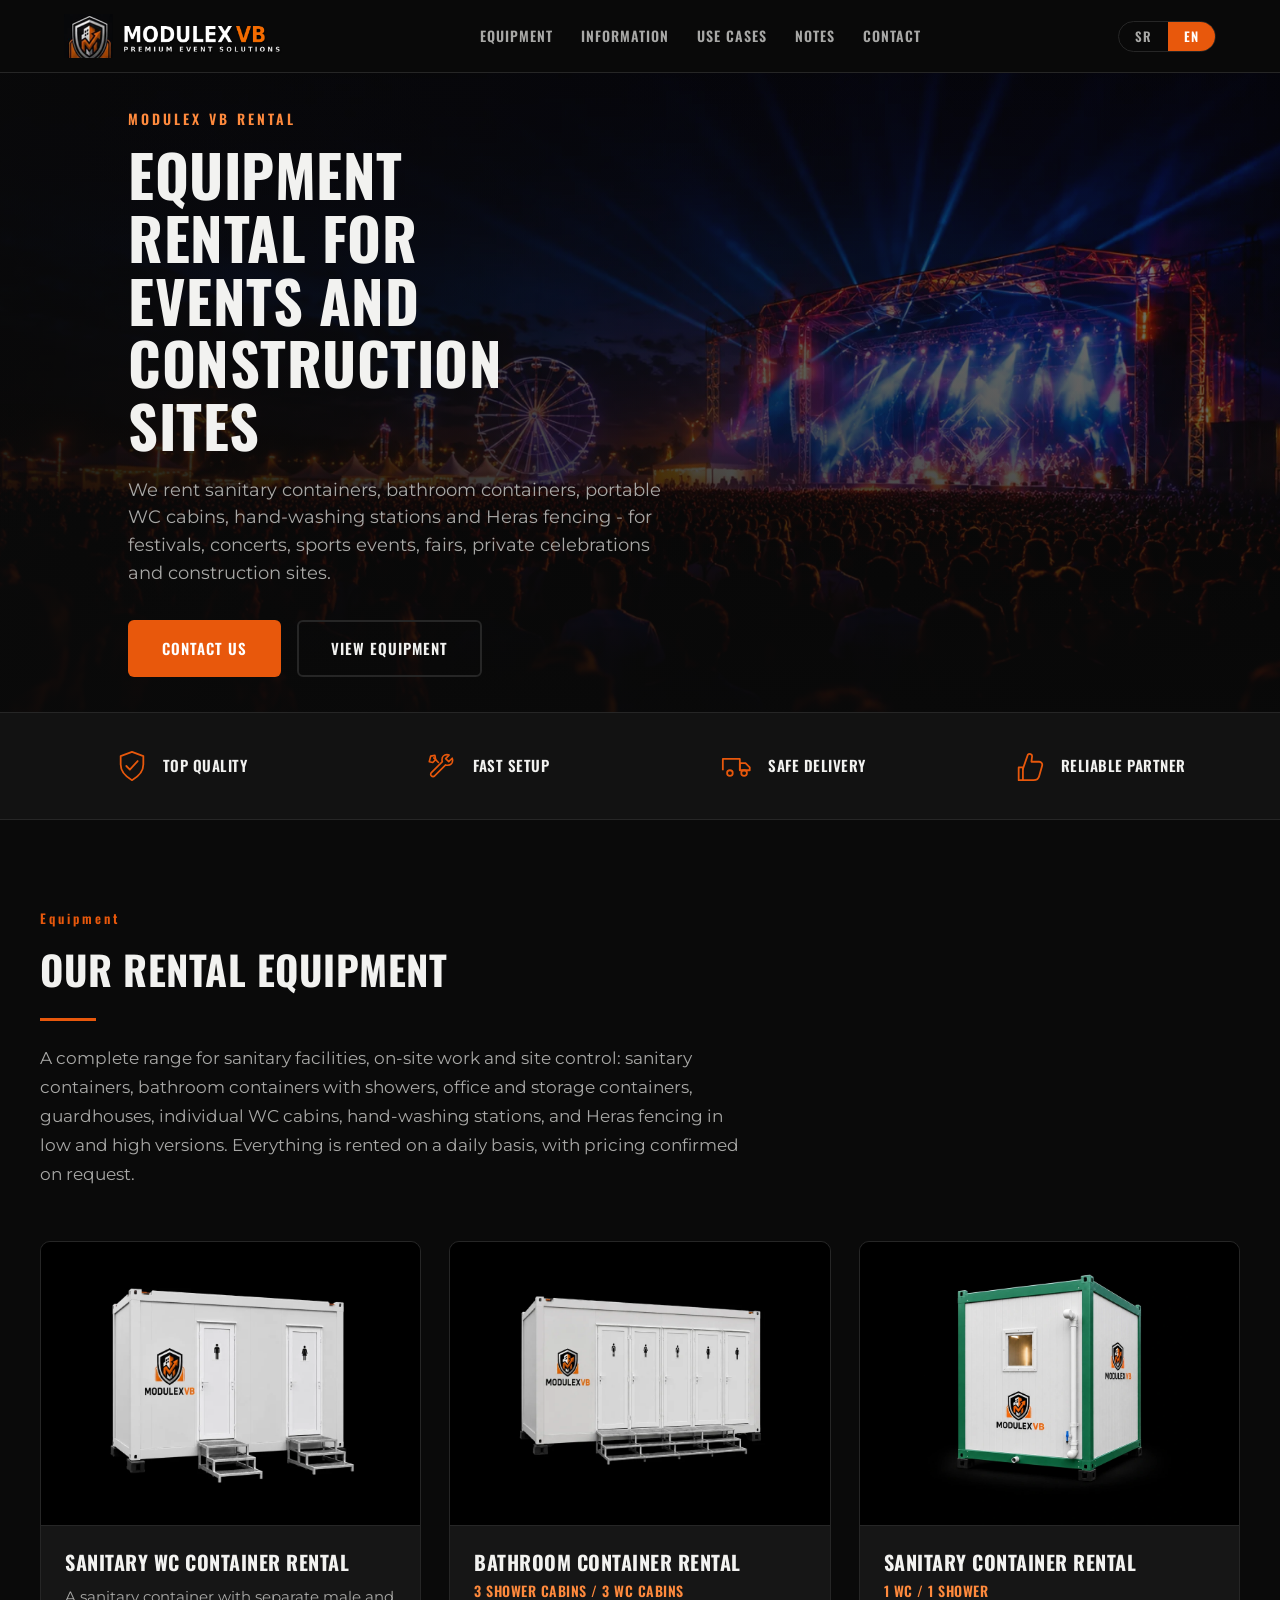
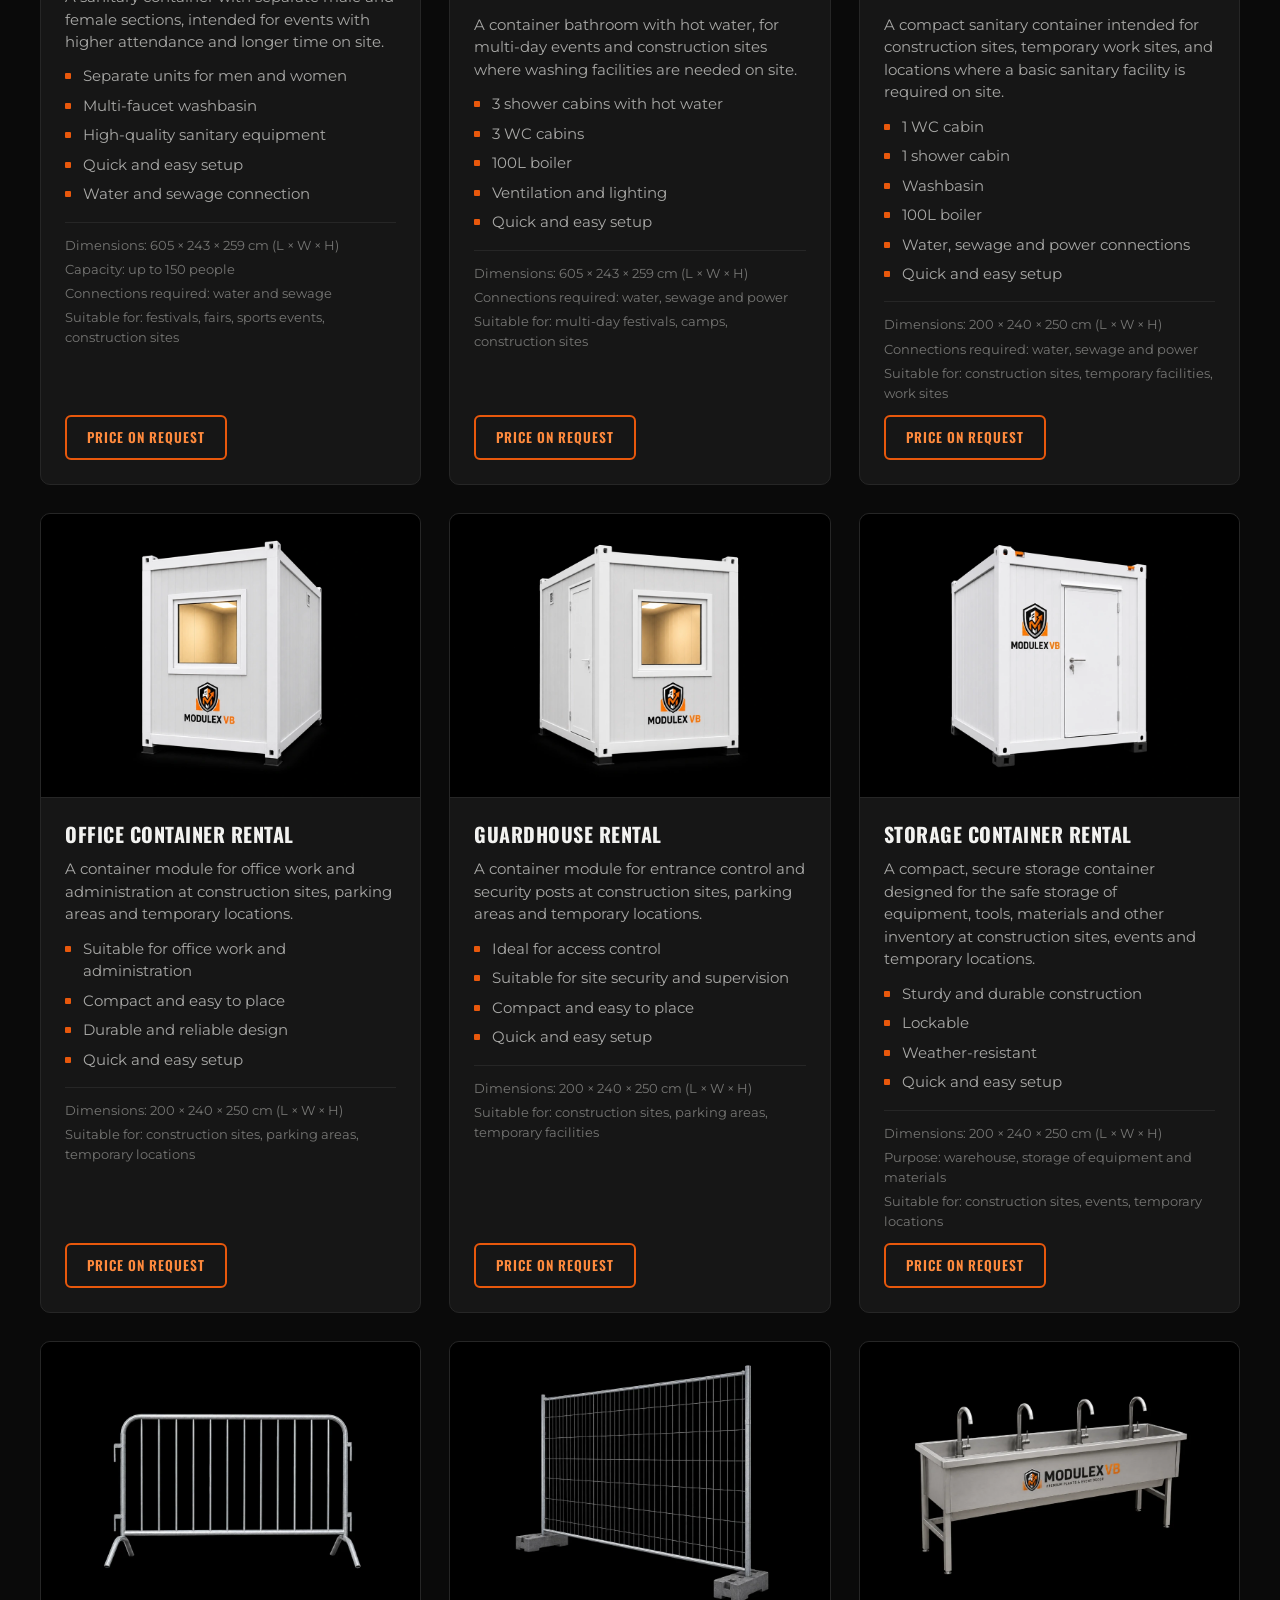
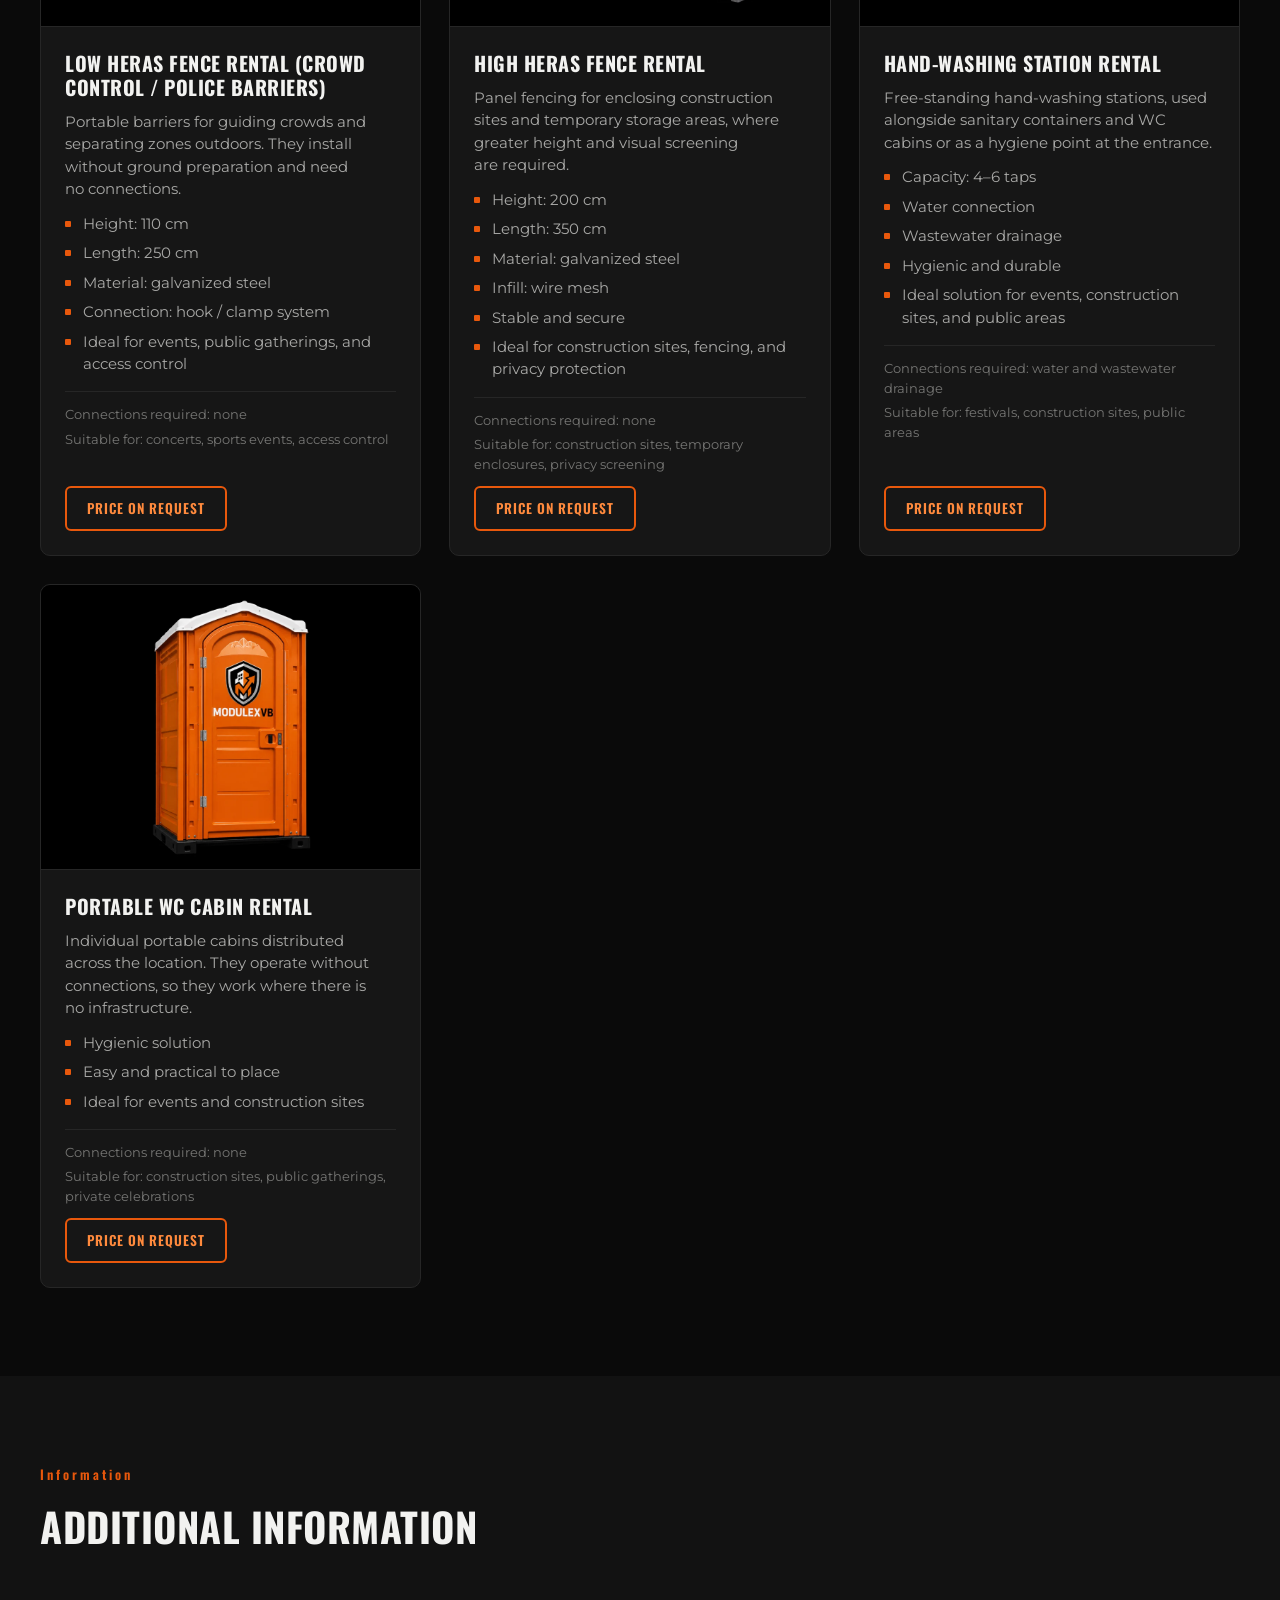
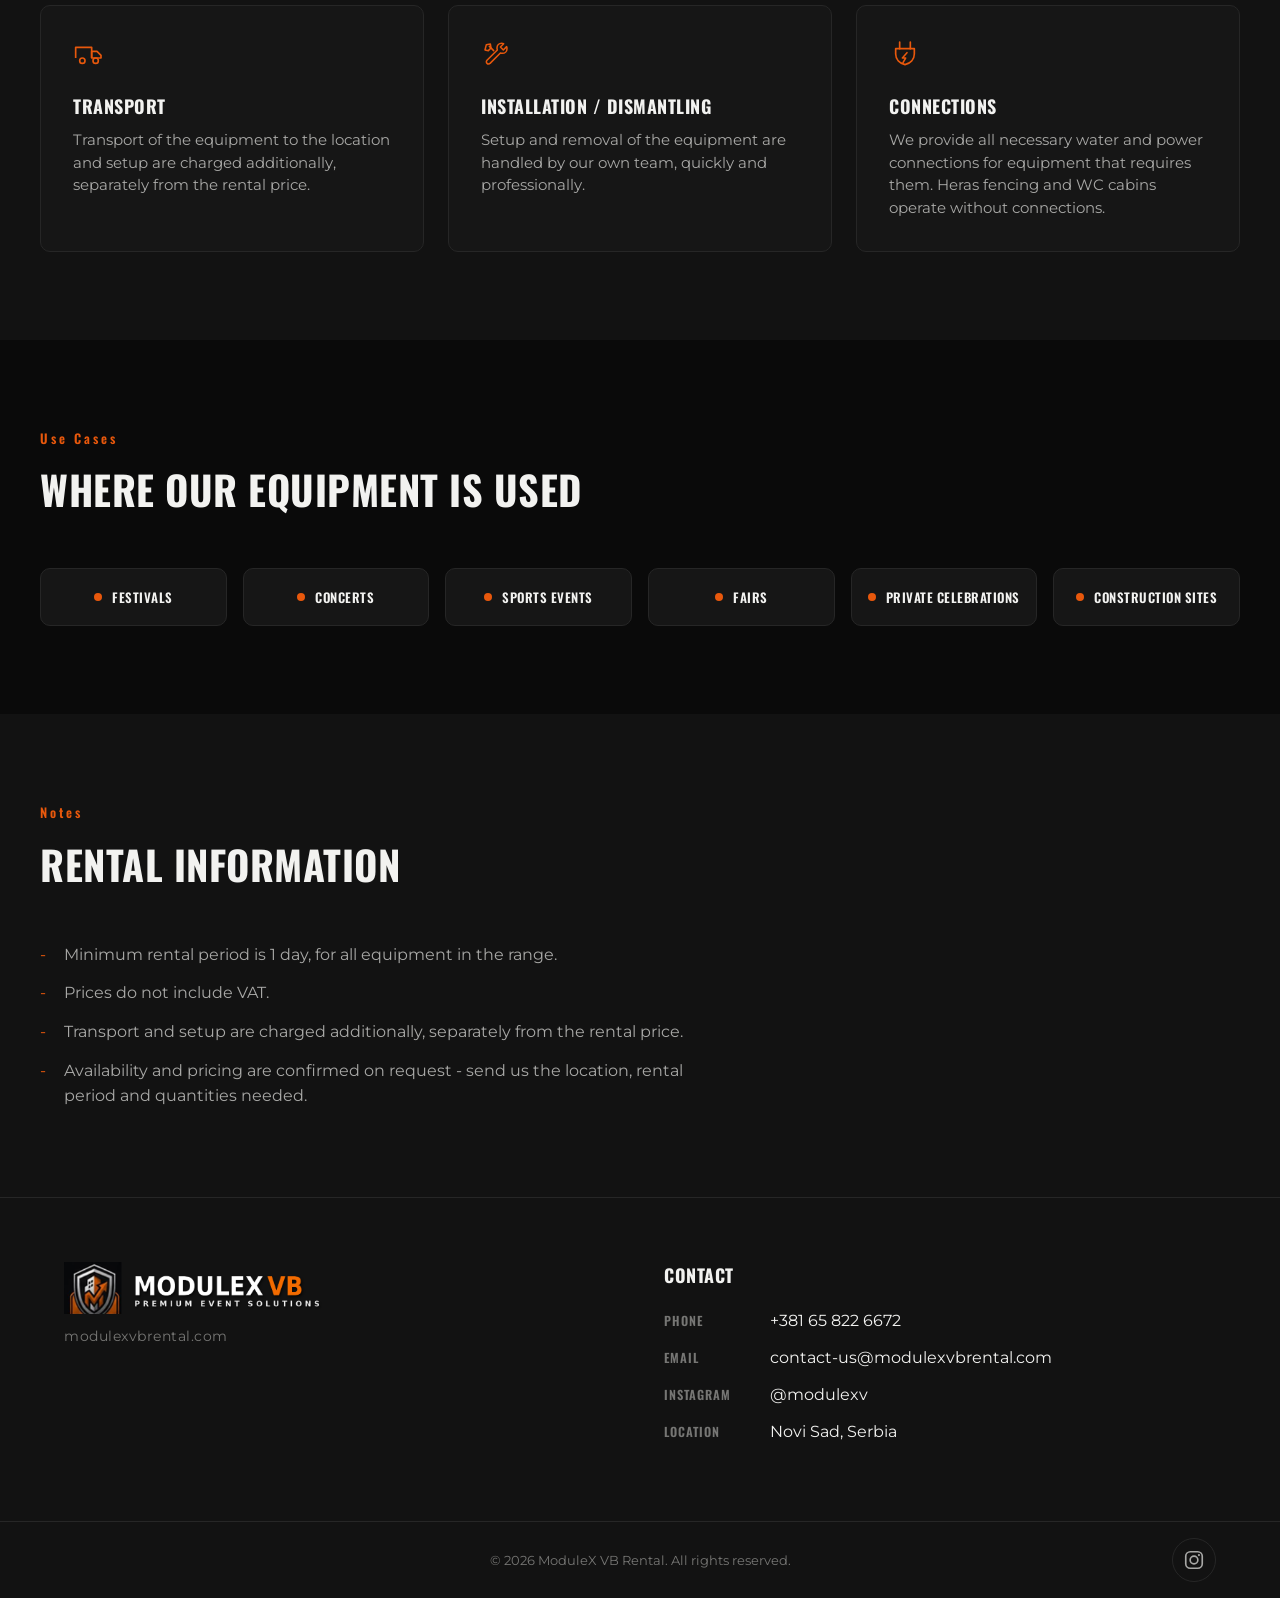
<file: en/index.html>
<!DOCTYPE html>
<html lang="en">
<head>
<meta charset="UTF-8">
<meta name="viewport" content="width=device-width, initial-scale=1.0">
<title>Equipment rental for events and construction sites | ModuleX VB Rental</title>
<meta name="description" content="ModuleX VB Rental in Novi Sad, Serbia rents sanitary WC containers, bathroom containers with showers, office, storage and guardhouse containers, portable WC cabins, hand-washing stations and low and high Heras fencing for events and construction sites.">
<link rel="canonical" href="https://modulexvbrental.com/en/">
<link rel="alternate" hreflang="sr-Latn" href="https://modulexvbrental.com/">
<link rel="alternate" hreflang="en" href="https://modulexvbrental.com/en/">
<link rel="alternate" hreflang="x-default" href="https://modulexvbrental.com/">

<meta property="og:type" content="website">
<meta property="og:site_name" content="ModuleX VB Rental">
<meta property="og:locale" content="en_US">
<meta property="og:locale:alternate" content="sr_RS">
<meta property="og:url" content="https://modulexvbrental.com/en/">
<meta property="og:title" content="Equipment rental for events and construction sites | ModuleX VB Rental">
<meta property="og:description" content="Sanitary, office and storage containers, guardhouses, bathroom containers, portable WC cabins, hand-washing stations and Heras fencing for rent. ModuleX VB Rental, Novi Sad.">
<meta property="og:image" content="https://modulexvbrental.com/assets/hero-event.jpg">
<meta property="og:image:width" content="1600">
<meta property="og:image:height" content="900">
<meta property="og:image:alt" content="ModuleX VB Rental equipment at an event">
<meta name="twitter:card" content="summary_large_image">
<meta name="twitter:title" content="Equipment rental for events and construction sites | ModuleX VB Rental">
<meta name="twitter:description" content="Sanitary, office and storage containers, guardhouses, bathroom containers, portable WC cabins, hand-washing stations and Heras fencing for rent. ModuleX VB Rental, Novi Sad.">
<meta name="twitter:image" content="https://modulexvbrental.com/assets/hero-event.jpg">

<link rel="icon" href="../assets/logo.png" type="image/png">
<link rel="apple-touch-icon" href="../assets/logo.png">
<link rel="preconnect" href="https://fonts.googleapis.com">
<link rel="preconnect" href="https://fonts.gstatic.com" crossorigin>
<link rel="preload" as="image" href="../assets/hero-event.webp" type="image/webp">
<link href="https://fonts.googleapis.com/css2?family=Oswald:wght@500;600;700&family=Montserrat:wght@400;500;600;700&display=swap" rel="stylesheet">
<link rel="stylesheet" href="../styles.css">

<script type="application/ld+json">
{
  "@context": "https://schema.org",
  "@type": "LocalBusiness",
  "@id": "https://modulexvbrental.com/#business",
  "name": "ModuleX VB Rental",
  "legalName": "MODULEX VB DOO NOVI SAD",
  "url": "https://modulexvbrental.com/",
  "logo": "https://modulexvbrental.com/assets/logo.png",
  "image": "https://modulexvbrental.com/assets/hero-event.jpg",
  "sameAs": [
    "https://www.instagram.com/modulexv/"
  ],
  "description": "Rental of sanitary, office and storage containers, guardhouses, bathroom containers, portable WC cabins, hand-washing stations and Heras fencing for events and construction sites.",
  "email": "contact-us@modulexvbrental.com",
  "telephone": "+381658226672",
  "taxID": "115804773",
  "identifier": "22317431",
  "foundingDate": "2026-07-06",
  "address": {
    "@type": "PostalAddress",
    "addressLocality": "Novi Sad",
    "postalCode": "21000",
    "addressCountry": "RS"
  },
  "areaServed": {
    "@type": "Country",
    "name": "Serbia"
  },
  "contactPoint": [
    {
      "@type": "ContactPoint",
      "contactType": "sales",
      "telephone": "+381658226672",
      "email": "contact-us@modulexvbrental.com",
      "availableLanguage": [
        "sr",
        "en"
      ]
    }
  ],
  "hasOfferCatalog": {
    "@type": "OfferCatalog",
    "name": "Rental equipment",
    "itemListElement": [
      {
        "@type": "Offer",
        "url": "https://modulexvbrental.com/en/#sanitarni-wc-kontejner",
        "areaServed": {
          "@type": "Country",
          "name": "Serbia"
        },
        "itemOffered": {
          "@type": "Service",
          "name": "Sanitary WC container rental",
          "description": "A sanitary container with separate male and female sections, intended for events with higher attendance and longer time on site.",
          "url": "https://modulexvbrental.com/en/#sanitarni-wc-kontejner",
          "image": "https://modulexvbrental.com/assets/product-wc-container.jpg",
          "provider": {
            "@id": "https://modulexvbrental.com/#business"
          }
        }
      },
      {
        "@type": "Offer",
        "url": "https://modulexvbrental.com/en/#kontejner-kupatilo",
        "areaServed": {
          "@type": "Country",
          "name": "Serbia"
        },
        "itemOffered": {
          "@type": "Service",
          "name": "Bathroom container rental",
          "description": "A container bathroom with hot water, for multi-day events and construction sites where washing facilities are needed on site.",
          "url": "https://modulexvbrental.com/en/#kontejner-kupatilo",
          "image": "https://modulexvbrental.com/assets/product-bathroom-container.jpg",
          "provider": {
            "@id": "https://modulexvbrental.com/#business"
          }
        }
      },
      {
        "@type": "Offer",
        "url": "https://modulexvbrental.com/en/#sanitarni-kontejner",
        "areaServed": {
          "@type": "Country",
          "name": "Serbia"
        },
        "itemOffered": {
          "@type": "Service",
          "name": "Sanitary container rental",
          "description": "A compact sanitary container intended for construction sites, temporary work sites, and locations where a basic sanitary facility is required on site.",
          "url": "https://modulexvbrental.com/en/#sanitarni-kontejner",
          "image": "https://modulexvbrental.com/assets/product-sanitary-container.jpg",
          "provider": {
            "@id": "https://modulexvbrental.com/#business"
          }
        }
      },
      {
        "@type": "Offer",
        "url": "https://modulexvbrental.com/en/#kancelarijski-kontejner",
        "areaServed": {
          "@type": "Country",
          "name": "Serbia"
        },
        "itemOffered": {
          "@type": "Service",
          "name": "Office container rental",
          "description": "A container module for office work and administration at construction sites, parking areas and temporary locations.",
          "url": "https://modulexvbrental.com/en/#kancelarijski-kontejner",
          "image": "https://modulexvbrental.com/assets/product-office-container.jpg",
          "provider": {
            "@id": "https://modulexvbrental.com/#business"
          }
        }
      },
      {
        "@type": "Offer",
        "url": "https://modulexvbrental.com/en/#portirnica",
        "areaServed": {
          "@type": "Country",
          "name": "Serbia"
        },
        "itemOffered": {
          "@type": "Service",
          "name": "Guardhouse rental",
          "description": "A container module for entrance control and security posts at construction sites, parking areas and temporary locations.",
          "url": "https://modulexvbrental.com/en/#portirnica",
          "image": "https://modulexvbrental.com/assets/product-guardhouse-container.jpg",
          "provider": {
            "@id": "https://modulexvbrental.com/#business"
          }
        }
      },
      {
        "@type": "Offer",
        "url": "https://modulexvbrental.com/en/#magacinski-kontejner",
        "areaServed": {
          "@type": "Country",
          "name": "Serbia"
        },
        "itemOffered": {
          "@type": "Service",
          "name": "Storage container rental",
          "description": "A compact, secure storage container designed for the safe storage of equipment, tools, materials and other inventory at construction sites, events and temporary locations.",
          "url": "https://modulexvbrental.com/en/#magacinski-kontejner",
          "image": "https://modulexvbrental.com/assets/product-storage-container.jpg",
          "provider": {
            "@id": "https://modulexvbrental.com/#business"
          }
        }
      },
      {
        "@type": "Offer",
        "url": "https://modulexvbrental.com/en/#niske-heras-ograde",
        "areaServed": {
          "@type": "Country",
          "name": "Serbia"
        },
        "itemOffered": {
          "@type": "Service",
          "name": "Low Heras fence rental (crowd control / police barriers)",
          "description": "Portable barriers for guiding crowds and separating zones outdoors. They install without ground preparation and need no connections.",
          "url": "https://modulexvbrental.com/en/#niske-heras-ograde",
          "image": "https://modulexvbrental.com/assets/product-heras-low.jpg",
          "provider": {
            "@id": "https://modulexvbrental.com/#business"
          }
        }
      },
      {
        "@type": "Offer",
        "url": "https://modulexvbrental.com/en/#visoke-heras-ograde",
        "areaServed": {
          "@type": "Country",
          "name": "Serbia"
        },
        "itemOffered": {
          "@type": "Service",
          "name": "High Heras fence rental",
          "description": "Panel fencing for enclosing construction sites and temporary storage areas, where greater height and visual screening are required.",
          "url": "https://modulexvbrental.com/en/#visoke-heras-ograde",
          "image": "https://modulexvbrental.com/assets/product-heras-high.jpg",
          "provider": {
            "@id": "https://modulexvbrental.com/#business"
          }
        }
      },
      {
        "@type": "Offer",
        "url": "https://modulexvbrental.com/en/#lavaboi",
        "areaServed": {
          "@type": "Country",
          "name": "Serbia"
        },
        "itemOffered": {
          "@type": "Service",
          "name": "Hand-washing station rental",
          "description": "Free-standing hand-washing stations, used alongside sanitary containers and WC cabins or as a hygiene point at the entrance.",
          "url": "https://modulexvbrental.com/en/#lavaboi",
          "image": "https://modulexvbrental.com/assets/product-handwash.jpg",
          "provider": {
            "@id": "https://modulexvbrental.com/#business"
          }
        }
      },
      {
        "@type": "Offer",
        "url": "https://modulexvbrental.com/en/#mobilne-wc-kabine",
        "areaServed": {
          "@type": "Country",
          "name": "Serbia"
        },
        "itemOffered": {
          "@type": "Service",
          "name": "Portable WC cabin rental",
          "description": "Individual portable cabins distributed across the location. They operate without connections, so they work where there is no infrastructure.",
          "url": "https://modulexvbrental.com/en/#mobilne-wc-kabine",
          "image": "https://modulexvbrental.com/assets/product-portable-wc.jpg",
          "provider": {
            "@id": "https://modulexvbrental.com/#business"
          }
        }
      }
    ]
  }
}
</script>
</head>
<body>

<header class="site-header" id="top">
  <div class="header-inner">
    <a href="#top" class="brand">
      <img src="../assets/logo.png" alt="ModuleX VB Rental" class="brand-logo" width="720" height="145" fetchpriority="high">
    </a>

    <nav class="main-nav" id="mainNav" aria-label="Main navigation">
      <a href="#equipment">Equipment</a>
      <a href="#info">Information</a>
      <a href="#usecases">Use Cases</a>
      <a href="#notes">Notes</a>
      <a href="#contact">Contact</a>
    </nav>

    <div class="header-actions">
      <div class="lang-switch" role="group" aria-label="Izbor jezika / Language">
        <a class="lang-btn" href="../" hreflang="sr-Latn" lang="sr-Latn">SR</a>
        <a class="lang-btn active" href="./" hreflang="en" lang="en" aria-current="page">EN</a>
      </div>
      <button type="button" class="nav-toggle" id="navToggle" aria-label="Menu" aria-expanded="false" aria-controls="mainNav">
        <span></span><span></span><span></span>
      </button>
    </div>
  </div>
</header>

<main>

  <section class="hero">
    <div class="hero-bg"></div>
    <div class="hero-scrim"></div>
    <div class="hero-content">
      <p class="eyebrow">MODULEX VB RENTAL</p>
      <h1>Equipment rental for events and construction sites</h1>
      <p class="hero-sub">We rent sanitary containers, bathroom containers, portable WC cabins, hand-washing stations and Heras fencing - for festivals, concerts, sports events, fairs, private celebrations and construction sites.</p>
      <div class="hero-ctas">
        <a href="#contact" class="btn btn-primary">Contact us</a>
        <a href="#equipment" class="btn btn-ghost">View equipment</a>
      </div>
    </div>
  </section>

  <section class="benefits" aria-label="Why ModuleX VB Rental">
    <div class="benefits-inner">
      <div class="benefit">
        <svg viewBox="0 0 48 48" class="benefit-icon" aria-hidden="true"><path d="M24 4 L40 10 V22 C40 32 33 39 24 44 C15 39 8 32 8 22 V10 Z" fill="none" stroke="currentColor" stroke-width="2.5" stroke-linejoin="round"/><path d="M16 24 L21 29 L32 17" fill="none" stroke="currentColor" stroke-width="2.5" stroke-linecap="round" stroke-linejoin="round"/></svg>
        <span>Top quality</span>
      </div>
      <div class="benefit">
        <svg viewBox="0 0 48 48" class="benefit-icon" aria-hidden="true"><path d="M31 8C27 8 24 11 24 15C24 16 24.2 17 24.5 17.9L9 33.4C7.7 34.7 7.7 36.8 9 38C10.3 39.3 12.4 39.3 13.6 38L29.1 22.5C30 22.8 31 23 32 23C36 23 39 20 39 16C39 14.9 38.8 13.9 38.4 13L33.5 17.9L29.1 13.5L34 8.6C33.1 8.2 32.1 8 31 8Z" fill="none" stroke="currentColor" stroke-width="2.3" stroke-linejoin="round" stroke-linecap="round"/><path d="M8 10L14 9L15 15L11 19L6 18Z" fill="none" stroke="currentColor" stroke-width="2.3" stroke-linejoin="round"/><path d="M12.5 12.5L19 19" stroke="currentColor" stroke-width="2.3" stroke-linecap="round"/></svg>
        <span>Fast setup</span>
      </div>
      <div class="benefit">
        <svg viewBox="0 0 48 48" class="benefit-icon" aria-hidden="true"><path d="M4 30V14H28V30" fill="none" stroke="currentColor" stroke-width="2.5" stroke-linejoin="round"/><path d="M28 20H36L42 26V30H28Z" fill="none" stroke="currentColor" stroke-width="2.5" stroke-linejoin="round"/><circle cx="14" cy="34" r="4" fill="none" stroke="currentColor" stroke-width="2.5"/><circle cx="34" cy="34" r="4" fill="none" stroke="currentColor" stroke-width="2.5"/></svg>
        <span>Safe delivery</span>
      </div>
      <div class="benefit">
        <svg viewBox="0 0 48 48" class="benefit-icon" aria-hidden="true"><path d="M14 26V44H8V26Z" fill="none" stroke="currentColor" stroke-width="2.5" stroke-linejoin="round"/><path d="M14 28L21 8C23 6 27 7 27 10L26 18H37C40 18 42 21 41 24L37 38C36 42 33 44 29 44H14" fill="none" stroke="currentColor" stroke-width="2.5" stroke-linejoin="round" stroke-linecap="round"/></svg>
        <span>Reliable partner</span>
      </div>
    </div>
  </section>

  <section class="section" id="equipment">
    <div class="section-inner">
      <p class="section-eyebrow">Equipment</p>
      <h2>Our rental equipment</h2>
      <p class="section-lead">A complete range for sanitary facilities, on-site work and site control: sanitary containers, bathroom containers with showers, office and storage containers, guardhouses, individual WC cabins, hand-washing stations, and Heras fencing in low and high versions. Everything is rented on a daily basis, with pricing confirmed on request.</p>

      <div class="product-grid">

        <article class="product-card" id="sanitarni-wc-kontejner">
          <div class="product-media">
            <picture>
              <source srcset="../assets/product-wc-container.webp" type="image/webp">
              <img src="../assets/product-wc-container.jpg" alt="Sanitary WC container with separate male and female sections and washbasin" width="800" height="800" loading="lazy" decoding="async">
            </picture>
          </div>
          <div class="product-body">
            <h3>Sanitary WC container rental</h3>
            <p class="product-lead">A sanitary container with separate male and female sections, intended for events with higher attendance and longer time on site.</p>
            <ul class="product-list">
              <li>Separate units for men and women</li>
              <li>Multi-faucet washbasin</li>
              <li>High-quality sanitary equipment</li>
              <li>Quick and easy setup</li>
              <li>Water and sewage connection</li>
            </ul>
            <div class="product-specs">
              <span>Dimensions: 605 × 243 × 259 cm (L × W × H)</span>
              <span>Capacity: up to 150 people</span>
              <span>Connections required: water and sewage</span>
              <span>Suitable for: festivals, fairs, sports events, construction sites</span>
            </div>
            <a href="#contact" class="price-badge">Price on request</a>
          </div>
        </article>

        <article class="product-card" id="kontejner-kupatilo">
          <div class="product-media">
            <picture>
              <source srcset="../assets/product-bathroom-container.webp" type="image/webp">
              <img src="../assets/product-bathroom-container.jpg" alt="Bathroom container with three shower cabins and three WC cabins" width="800" height="800" loading="lazy" decoding="async">
            </picture>
          </div>
          <div class="product-body">
            <h3>Bathroom container rental</h3>
            <p class="product-subtitle">3 shower cabins / 3 WC cabins</p>
            <p class="product-lead">A container bathroom with hot water, for multi-day events and construction sites where washing facilities are needed on site.</p>
            <ul class="product-list">
              <li>3 shower cabins with hot water</li>
              <li>3 WC cabins</li>
              <li>100L boiler</li>
              <li>Ventilation and lighting</li>
              <li>Quick and easy setup</li>
            </ul>
            <div class="product-specs">
              <span>Dimensions: 605 × 243 × 259 cm (L × W × H)</span>
              <span>Connections required: water, sewage and power</span>
              <span>Suitable for: multi-day festivals, camps, construction sites</span>
            </div>
            <a href="#contact" class="price-badge">Price on request</a>
          </div>
        </article>

        <article class="product-card" id="sanitarni-kontejner">
          <div class="product-media">
            <picture>
              <source srcset="../assets/product-sanitary-container.webp" type="image/webp">
              <img src="../assets/product-sanitary-container.jpg" alt="Sanitary container with one WC cabin, one shower cabin and a washbasin" width="800" height="800" loading="lazy" decoding="async">
            </picture>
          </div>
          <div class="product-body">
            <h3>Sanitary container rental</h3>
            <p class="product-subtitle">1 WC / 1 shower</p>
            <p class="product-lead">A compact sanitary container intended for construction sites, temporary work sites, and locations where a basic sanitary facility is required on site.</p>
            <ul class="product-list">
              <li>1 WC cabin</li>
              <li>1 shower cabin</li>
              <li>Washbasin</li>
              <li>100L boiler</li>
              <li>Water, sewage and power connections</li>
              <li>Quick and easy setup</li>
            </ul>
            <div class="product-specs">
              <span>Dimensions: 200 × 240 × 250 cm (L × W × H)</span>
              <span>Connections required: water, sewage and power</span>
              <span>Suitable for: construction sites, temporary facilities, work sites</span>
            </div>
            <a href="#contact" class="price-badge">Price on request</a>
          </div>
        </article>

        <article class="product-card" id="kancelarijski-kontejner">
          <div class="product-media">
            <picture>
              <source srcset="../assets/product-office-container.webp" type="image/webp">
              <img src="../assets/product-office-container.jpg" alt="Office container with window for on-site work" width="800" height="800" loading="lazy" decoding="async">
            </picture>
          </div>
          <div class="product-body">
            <h3>Office container rental</h3>
            <p class="product-lead">A container module for office work and administration at construction sites, parking areas and temporary locations.</p>
            <ul class="product-list">
              <li>Suitable for office work and administration</li>
              <li>Compact and easy to place</li>
              <li>Durable and reliable design</li>
              <li>Quick and easy setup</li>
            </ul>
            <div class="product-specs">
              <span>Dimensions: 200 × 240 × 250 cm (L × W × H)</span>
              <span>Suitable for: construction sites, parking areas, temporary locations</span>
            </div>
            <a href="#contact" class="price-badge">Price on request</a>
          </div>
        </article>

        <article class="product-card" id="portirnica">
          <div class="product-media">
            <picture>
              <source srcset="../assets/product-guardhouse-container.webp" type="image/webp">
              <img src="../assets/product-guardhouse-container.jpg" alt="Guardhouse container with door and window for entrance control" width="800" height="800" loading="lazy" decoding="async">
            </picture>
          </div>
          <div class="product-body">
            <h3>Guardhouse rental</h3>
            <p class="product-lead">A container module for entrance control and security posts at construction sites, parking areas and temporary locations.</p>
            <ul class="product-list">
              <li>Ideal for access control</li>
              <li>Suitable for site security and supervision</li>
              <li>Compact and easy to place</li>
              <li>Quick and easy setup</li>
            </ul>
            <div class="product-specs">
              <span>Dimensions: 200 × 240 × 250 cm (L × W × H)</span>
              <span>Suitable for: construction sites, parking areas, temporary facilities</span>
            </div>
            <a href="#contact" class="price-badge">Price on request</a>
          </div>
        </article>

        <article class="product-card" id="magacinski-kontejner">
          <div class="product-media">
            <picture>
              <source srcset="../assets/product-storage-container.webp" type="image/webp">
              <img src="../assets/product-storage-container.jpg" alt="Lockable storage container for equipment and tools" width="800" height="800" loading="lazy" decoding="async">
            </picture>
          </div>
          <div class="product-body">
            <h3>Storage container rental</h3>
            <p class="product-lead">A compact, secure storage container designed for the safe storage of equipment, tools, materials and other inventory at construction sites, events and temporary locations.</p>
            <ul class="product-list">
              <li>Sturdy and durable construction</li>
              <li>Lockable</li>
              <li>Weather-resistant</li>
              <li>Quick and easy setup</li>
            </ul>
            <div class="product-specs">
              <span>Dimensions: 200 × 240 × 250 cm (L × W × H)</span>
              <span>Purpose: warehouse, storage of equipment and materials</span>
              <span>Suitable for: construction sites, events, temporary locations</span>
            </div>
            <a href="#contact" class="price-badge">Price on request</a>
          </div>
        </article>

        <article class="product-card" id="niske-heras-ograde">
          <div class="product-media">
            <picture>
              <source srcset="../assets/product-heras-low.webp" type="image/webp">
              <img src="../assets/product-heras-low.jpg" alt="Low Heras crowd-control barrier fencing" width="800" height="800" loading="lazy" decoding="async">
            </picture>
          </div>
          <div class="product-body">
            <h3>Low Heras fence rental (crowd control / police barriers)</h3>
            <p class="product-lead">Portable barriers for guiding crowds and separating zones outdoors. They install without ground preparation and need no connections.</p>
            <ul class="product-list">
              <li>Height: 110 cm</li>
              <li>Length: 250 cm</li>
              <li>Material: galvanized steel</li>
              <li>Connection: hook / clamp system</li>
              <li>Ideal for events, public gatherings, and access control</li>
            </ul>
            <div class="product-specs">
              <span>Connections required: none</span>
              <span>Suitable for: concerts, sports events, access control</span>
            </div>
            <a href="#contact" class="price-badge">Price on request</a>
          </div>
        </article>

        <article class="product-card" id="visoke-heras-ograde">
          <div class="product-media">
            <picture>
              <source srcset="../assets/product-heras-high.webp" type="image/webp">
              <img src="../assets/product-heras-high.jpg" alt="High Heras wire mesh fencing for construction site enclosure" width="800" height="800" loading="lazy" decoding="async">
            </picture>
          </div>
          <div class="product-body">
            <h3>High Heras fence rental</h3>
            <p class="product-lead">Panel fencing for enclosing construction sites and temporary storage areas, where greater height and visual screening are required.</p>
            <ul class="product-list">
              <li>Height: 200 cm</li>
              <li>Length: 350 cm</li>
              <li>Material: galvanized steel</li>
              <li>Infill: wire mesh</li>
              <li>Stable and secure</li>
              <li>Ideal for construction sites, fencing, and privacy protection</li>
            </ul>
            <div class="product-specs">
              <span>Connections required: none</span>
              <span>Suitable for: construction sites, temporary enclosures, privacy screening</span>
            </div>
            <a href="#contact" class="price-badge">Price on request</a>
          </div>
        </article>

        <article class="product-card" id="lavaboi">
          <div class="product-media">
            <picture>
              <source srcset="../assets/product-handwash.webp" type="image/webp">
              <img src="../assets/product-handwash.jpg" alt="Hand-washing station with multiple taps" width="800" height="800" loading="lazy" decoding="async">
            </picture>
          </div>
          <div class="product-body">
            <h3>Hand-washing station rental</h3>
            <p class="product-lead">Free-standing hand-washing stations, used alongside sanitary containers and WC cabins or as a hygiene point at the entrance.</p>
            <ul class="product-list">
              <li>Capacity: 4–6 taps</li>
              <li>Water connection</li>
              <li>Wastewater drainage</li>
              <li>Hygienic and durable</li>
              <li>Ideal solution for events, construction sites, and public areas</li>
            </ul>
            <div class="product-specs">
              <span>Connections required: water and wastewater drainage</span>
              <span>Suitable for: festivals, construction sites, public areas</span>
            </div>
            <a href="#contact" class="price-badge">Price on request</a>
          </div>
        </article>

        <article class="product-card" id="mobilne-wc-kabine">
          <div class="product-media">
            <picture>
              <source srcset="../assets/product-portable-wc.webp" type="image/webp">
              <img src="../assets/product-portable-wc.jpg" alt="Portable WC cabin for events and construction sites" width="800" height="800" loading="lazy" decoding="async">
            </picture>
          </div>
          <div class="product-body">
            <h3>Portable WC cabin rental</h3>
            <p class="product-lead">Individual portable cabins distributed across the location. They operate without connections, so they work where there is no infrastructure.</p>
            <ul class="product-list">
              <li>Hygienic solution</li>
              <li>Easy and practical to place</li>
              <li>Ideal for events and construction sites</li>
            </ul>
            <div class="product-specs">
              <span>Connections required: none</span>
              <span>Suitable for: construction sites, public gatherings, private celebrations</span>
            </div>
            <a href="#contact" class="price-badge">Price on request</a>
          </div>
        </article>

      </div>
    </div>
  </section>

  <section class="section section-alt" id="info">
    <div class="section-inner">
      <p class="section-eyebrow">Information</p>
      <h2>Additional information</h2>
      <div class="info-grid">
        <div class="info-card">
          <svg viewBox="0 0 48 48" class="info-icon" aria-hidden="true"><path d="M4 30V14H28V30" fill="none" stroke="currentColor" stroke-width="2.5" stroke-linejoin="round"/><path d="M28 20H36L42 26V30H28Z" fill="none" stroke="currentColor" stroke-width="2.5" stroke-linejoin="round"/><circle cx="14" cy="34" r="4" fill="none" stroke="currentColor" stroke-width="2.5"/><circle cx="34" cy="34" r="4" fill="none" stroke="currentColor" stroke-width="2.5"/></svg>
          <h3>Transport</h3>
          <p>Transport of the equipment to the location and setup are charged additionally, separately from the rental price.</p>
        </div>
        <div class="info-card">
          <svg viewBox="0 0 48 48" class="info-icon" aria-hidden="true"><path d="M31 8C27 8 24 11 24 15C24 16 24.2 17 24.5 17.9L9 33.4C7.7 34.7 7.7 36.8 9 38C10.3 39.3 12.4 39.3 13.6 38L29.1 22.5C30 22.8 31 23 32 23C36 23 39 20 39 16C39 14.9 38.8 13.9 38.4 13L33.5 17.9L29.1 13.5L34 8.6C33.1 8.2 32.1 8 31 8Z" fill="none" stroke="currentColor" stroke-width="2.3" stroke-linejoin="round" stroke-linecap="round"/><path d="M8 10L14 9L15 15L11 19L6 18Z" fill="none" stroke="currentColor" stroke-width="2.3" stroke-linejoin="round"/><path d="M12.5 12.5L19 19" stroke="currentColor" stroke-width="2.3" stroke-linecap="round"/></svg>
          <h3>Installation / dismantling</h3>
          <p>Setup and removal of the equipment are handled by our own team, quickly and professionally.</p>
        </div>
        <div class="info-card">
          <svg viewBox="0 0 48 48" class="info-icon" aria-hidden="true"><path d="M16 6V16M32 6V16" stroke="currentColor" stroke-width="2.5" stroke-linecap="round"/><path d="M10 16H38V24C38 32 32 38 24 40C16 38 10 32 10 24V16Z" fill="none" stroke="currentColor" stroke-width="2.5" stroke-linejoin="round"/><path d="M27 22L20 30H25L21 37" fill="none" stroke="currentColor" stroke-width="2.3" stroke-linecap="round" stroke-linejoin="round"/></svg>
          <h3>Connections</h3>
          <p>We provide all necessary water and power connections for equipment that requires them. Heras fencing and WC cabins operate without connections.</p>
        </div>
      </div>
    </div>
  </section>

  <section class="section" id="usecases">
    <div class="section-inner">
      <p class="section-eyebrow">Use Cases</p>
      <h2>Where our equipment is used</h2>
      <div class="usecase-strip">
        <div class="usecase"><span class="usecase-dot" aria-hidden="true"></span><span>Festivals</span></div>
        <div class="usecase"><span class="usecase-dot" aria-hidden="true"></span><span>Concerts</span></div>
        <div class="usecase"><span class="usecase-dot" aria-hidden="true"></span><span>Sports events</span></div>
        <div class="usecase"><span class="usecase-dot" aria-hidden="true"></span><span>Fairs</span></div>
        <div class="usecase"><span class="usecase-dot" aria-hidden="true"></span><span>Private celebrations</span></div>
        <div class="usecase"><span class="usecase-dot" aria-hidden="true"></span><span>Construction sites</span></div>
      </div>
    </div>
  </section>

  <section class="section section-alt" id="notes">
    <div class="section-inner">
      <p class="section-eyebrow">Notes</p>
      <h2>Rental information</h2>
      <ul class="notes-list">
        <li>Minimum rental period is 1 day, for all equipment in the range.</li>
        <li>Prices do not include VAT.</li>
        <li>Transport and setup are charged additionally, separately from the rental price.</li>
        <li>Availability and pricing are confirmed on request - send us the location, rental period and quantities needed.</li>
      </ul>
    </div>
  </section>

</main>

<footer class="site-footer" id="contact">
  <div class="footer-inner">
    <div class="footer-brand">
      <img src="../assets/logo.png" alt="ModuleX VB Rental" class="footer-logo" width="720" height="145" loading="lazy">
      <p class="footer-domain">modulexvbrental.com</p>
    </div>

    <div class="footer-contact">
      <h3>Contact</h3>
      <div class="contact-row">
        <span class="contact-label">Phone</span>
        <a href="tel:+381658226672">+381 65 822 6672</a>
      </div>
      <div class="contact-row">
        <span class="contact-label">Email</span>
        <a href="mailto:contact-us@modulexvbrental.com">contact-us@modulexvbrental.com</a>
      </div>
      <div class="contact-row">
        <span class="contact-label">Instagram</span>
        <a href="https://www.instagram.com/modulexv/" target="_blank" rel="noopener">@modulexv</a>
      </div>
      <div class="contact-row">
        <span class="contact-label">Location</span>
        <span>Novi Sad, Serbia</span>
      </div>
    </div>
  </div>
  <div class="footer-bottom">
    <p>&copy; 2026 ModuleX VB Rental. All rights reserved.</p>
    <div class="footer-social">
      <a href="https://www.instagram.com/modulexv/" class="social-link" target="_blank" rel="noopener" aria-label="ModuleX VB on Instagram"><svg viewBox="0 0 24 24" class="social-icon" aria-hidden="true"><rect x="3" y="3" width="18" height="18" rx="5" fill="none" stroke="currentColor" stroke-width="1.8"/><circle cx="12" cy="12" r="4.2" fill="none" stroke="currentColor" stroke-width="1.8"/><circle cx="17.4" cy="6.6" r="1.2" fill="currentColor"/></svg></a>
    </div>
  </div>
</footer>

<script src="../script.js"></script>
</body>
</html>
</file>
<file: styles.css>
/* ModuleX VB Rental - site styles */

:root{
  --bg: #0a0a0a;
  --bg-alt: #121212;
  --panel: #161616;
  --panel-border: #262626;
  --text: #f2f2f0;
  --text-dim: #a8a8a6;
  --text-faint: #767674;
  --orange: #e8580c;
  --orange-light: #ff8a3d;
  --orange-glow: rgba(232, 88, 12, 0.35);
  --glow-hover: 0 0 28px var(--orange-glow);

  --font-head: 'Oswald', 'Arial Narrow', sans-serif;
  --font-body: 'Montserrat', 'Segoe UI', sans-serif;

  --container: 1200px;
  --radius: 10px;
}

*, *::before, *::after{ box-sizing: border-box; }

html{ scroll-behavior: smooth; }

body{
  margin: 0;
  background: var(--bg);
  color: var(--text);
  font-family: var(--font-body);
  line-height: 1.55;
  -webkit-font-smoothing: antialiased;
}

h1, h2, h3{
  font-family: var(--font-head);
  font-weight: 700;
  text-transform: uppercase;
  letter-spacing: 0.5px;
  margin: 0 0 16px;
  color: var(--text);
}

p{ margin: 0 0 12px; color: var(--text-dim); }

a{ color: inherit; text-decoration: none; }

ul{ margin: 0; padding: 0; list-style: none; }

img{ max-width: 100%; display: block; }

/* Visible focus ring for keyboard users everywhere interactive */
a:focus-visible,
button:focus-visible{
  outline: 2px solid var(--orange-light);
  outline-offset: 3px;
  border-radius: 4px;
}

/* Header */

.site-header{
  position: sticky;
  top: 0;
  z-index: 100;
  background: rgba(10,10,10,0.86);
  backdrop-filter: blur(10px);
  border-block-end: 1px solid var(--panel-border);
}

.header-inner{
  max-width: var(--container);
  margin-inline: auto;
  padding: 14px 24px;
  display: flex;
  align-items: center;
  justify-content: space-between;
  gap: 20px;
}

.brand{ display: flex; align-items: center; }
.brand-logo{ height: 44px; width: auto; }

.main-nav{
  display: flex;
  gap: 28px;
  flex: 1;
  justify-content: center;
}

.main-nav a{
  font-family: var(--font-head);
  font-size: 14px;
  font-weight: 600;
  letter-spacing: 1px;
  text-transform: uppercase;
  color: var(--text-dim);
  transition: color 0.2s ease;
  white-space: nowrap;
}

.main-nav a:hover{ color: var(--orange-light); }

.header-actions{ display: flex; align-items: center; gap: 16px; }

.lang-switch{
  display: flex;
  border: 1px solid var(--panel-border);
  border-radius: 999px;
  overflow: hidden;
}

.lang-btn{
  display: inline-flex;
  align-items: center;
  background: transparent;
  border: none;
  color: var(--text-dim);
  font-family: var(--font-head);
  font-size: 13px;
  font-weight: 600;
  letter-spacing: 1px;
  line-height: 1;
  padding: 8px 16px;
  cursor: pointer;
  transition: background 0.2s ease, color 0.2s ease;
}

.lang-btn.active{
  background: var(--orange);
  color: #fff;
}

.lang-btn:not(.active):hover{ color: var(--text); }

.nav-toggle{
  display: none;
  flex-direction: column;
  gap: 5px;
  background: none;
  border: none;
  cursor: pointer;
  padding: 6px;
}

.nav-toggle span{
  width: 24px;
  height: 2px;
  background: var(--text);
  display: block;
}

/* Hero */

.hero{
  position: relative;
  min-height: 640px;
  display: flex;
  align-items: center;
  overflow: hidden;
  border-block-end: 1px solid var(--panel-border);
}

.hero-bg{
  position: absolute;
  inset: 0;
  /* JPEG first so older browsers get a usable image; image-set upgrades to WebP */
  background-image: url('assets/hero-event.jpg');
  background-image: image-set(
    url('assets/hero-event.webp') type('image/webp'),
    url('assets/hero-event.jpg') type('image/jpeg')
  );
  background-size: cover;
  background-position: center;
  filter: saturate(1.1) contrast(1.05);
  transform: scale(1.02);
}

.hero-scrim{
  position: absolute;
  inset: 0;
  background:
    linear-gradient(180deg, rgba(10,10,10,0.35) 0%, rgba(10,10,10,0.55) 55%, rgba(10,10,10,0.85) 100%),
    linear-gradient(90deg, rgba(10,10,10,0.75) 0%, rgba(10,10,10,0.35) 55%, rgba(10,10,10,0.2) 100%);
}

.hero-content{
  position: relative;
  z-index: 2;
  margin: 0;
  padding-inline: 10% 24px;
  width: 100%;
  max-width: 720px;
  opacity: 0;
  transform: translateY(18px);
  animation: fadeUp 0.9s ease forwards 0.15s;
}

@keyframes fadeUp{
  to{ opacity: 1; transform: translateY(0); }
}

.eyebrow{
  color: var(--orange-light);
  font-family: var(--font-head);
  font-weight: 600;
  letter-spacing: 3px;
  font-size: 14px;
  margin-bottom: 14px;
}

.hero h1{
  font-size: clamp(34px, 5vw, 58px);
  line-height: 1.08;
  margin-bottom: 20px;
  max-width: 14ch;
}

.hero-sub{
  font-size: 18px;
  color: var(--text-dim);
  max-width: 46ch;
  margin-bottom: 32px;
}

.hero-ctas{ display: flex; flex-wrap: wrap; gap: 16px; }

.btn{
  display: inline-flex;
  align-items: center;
  justify-content: center;
  padding: 15px 32px;
  font-family: var(--font-head);
  font-weight: 600;
  font-size: 15px;
  letter-spacing: 1px;
  text-transform: uppercase;
  border-radius: 6px;
  transition: transform 0.2s ease, box-shadow 0.2s ease, background 0.2s ease, border-color 0.2s ease;
  cursor: pointer;
  border: 2px solid transparent;
}

.btn-primary{
  background: var(--orange);
  color: #fff;
}

.btn-primary:hover{
  box-shadow: var(--glow-hover);
  transform: translateY(-2px);
}

.btn-ghost{
  background: transparent;
  border-color: var(--panel-border);
  color: var(--text);
}

.btn-ghost:hover{
  border-color: var(--orange);
  color: var(--orange-light);
  box-shadow: var(--glow-hover);
}

/* Benefits strip */

.benefits{
  background: var(--bg-alt);
  border-block-end: 1px solid var(--panel-border);
  padding: 36px 24px;
}

.benefits-inner{
  max-width: var(--container);
  margin-inline: auto;
  display: grid;
  grid-template-columns: repeat(4, 1fr);
  gap: 24px;
}

.benefit{
  display: flex;
  align-items: center;
  gap: 14px;
  justify-content: center;
}

.benefit-icon{
  width: 34px;
  height: 34px;
  color: var(--orange);
  flex-shrink: 0;
}

.benefit span{
  font-family: var(--font-head);
  font-weight: 600;
  letter-spacing: 0.5px;
  font-size: 15px;
  text-transform: uppercase;
}

/* Sections */

.section{ padding: 88px 24px; }
.section-alt{ background: var(--bg-alt); }

.section-inner{ max-width: var(--container); margin-inline: auto; }

.section-eyebrow{
  color: var(--orange);
  font-family: var(--font-head);
  font-weight: 600;
  letter-spacing: 3px;
  font-size: 13px;
  margin-bottom: 10px;
}

.section h2{
  font-size: clamp(28px, 3.4vw, 40px);
  margin-bottom: 48px;
}

/* Intro paragraph directly under a section heading, which owns the 48px gap */
.section h2 + .section-lead{
  position: relative;
  margin-top: -30px;
  margin-bottom: 52px;
  padding-block-start: 26px;
  max-width: 68ch;
  font-size: 17px;
  line-height: 1.7;
  color: var(--text-dim);
  text-wrap: pretty;
}

/* Short orange rule echoing the brochure's section dividers */
.section h2 + .section-lead::before{
  content: '';
  position: absolute;
  inset-block-start: 0;
  inset-inline-start: 0;
  width: 56px;
  height: 3px;
  background: var(--orange);
}

/* Product grid */

.product-grid{
  display: grid;
  grid-template-columns: repeat(3, 1fr);
  gap: 28px;
}

.product-card{
  background: var(--panel);
  border: 1px solid var(--panel-border);
  border-radius: var(--radius);
  overflow: hidden;
  display: flex;
  flex-direction: column;
  transition: border-color 0.25s ease, box-shadow 0.25s ease, transform 0.25s ease;
  /* keep a linked product (e.g. /#portirnica) clear of the sticky header */
  scroll-margin-top: 96px;
}

.product-card:hover{
  border-color: var(--orange);
  box-shadow: 0 0 32px var(--orange-glow);
  transform: translateY(-4px);
}

.product-media{
  aspect-ratio: 4/3;
  overflow: hidden;
  border-block-end: 1px solid var(--panel-border);
  background: #000;
}

/* contain (not cover) so tall/narrow product shots don't get cropped at the edges */
.product-media img{ width: 100%; height: 100%; object-fit: contain; }

.product-body{
  padding: 24px;
  display: flex;
  flex-direction: column;
  gap: 12px;
  flex: 1;
}

.product-body h3{
  font-size: 20px;
  margin-bottom: 0;
  line-height: 1.2;
}

.product-subtitle{
  color: var(--orange-light);
  font-family: var(--font-head);
  font-weight: 600;
  letter-spacing: 0.5px;
  font-size: 14px;
  text-transform: uppercase;
  margin: -6px 0 0;
}

.product-lead{
  margin: 0;
  font-size: 14.5px;
  color: var(--text-dim);
  text-wrap: pretty;
}

.product-list{ display: flex; flex-direction: column; gap: 7px; }

.product-list li{
  color: var(--text-dim);
  font-size: 14.5px;
  padding-inline-start: 18px;
  position: relative;
}

.product-list li::before{
  content: '';
  position: absolute;
  inset-inline-start: 0;
  top: 8px;
  width: 6px;
  height: 6px;
  background: var(--orange);
  border-radius: 1px;
}

.product-specs{
  display: flex;
  flex-direction: column;
  gap: 4px;
  font-size: 13px;
  color: var(--text-faint);
  border-block-start: 1px solid var(--panel-border);
  padding-block-start: 12px;
  margin-block-start: 4px;
}

.price-badge{
  margin-block-start: auto;
  align-self: flex-start;
  background: transparent;
  border: 2px solid var(--orange);
  color: var(--orange-light);
  font-family: var(--font-head);
  font-weight: 600;
  letter-spacing: 1px;
  text-transform: uppercase;
  font-size: 13.5px;
  padding: 10px 20px;
  border-radius: 6px;
  transition: background 0.2s ease, color 0.2s ease, box-shadow 0.2s ease;
}

.price-badge:hover{
  background: var(--orange);
  color: #fff;
  box-shadow: var(--glow-hover);
}

/* Info grid */

.info-grid{
  display: grid;
  grid-template-columns: repeat(3, 1fr);
  gap: 24px;
}

.info-card{
  background: var(--panel);
  border: 1px solid var(--panel-border);
  border-radius: var(--radius);
  padding: 32px;
  transition: border-color 0.25s ease;
}

.info-card:hover{ border-color: var(--orange); }

.info-icon{ width: 32px; height: 32px; color: var(--orange); margin-bottom: 16px; }

.info-card h3{ font-size: 18px; margin-bottom: 8px; }
.info-card p{ margin-bottom: 0; font-size: 14.5px; }

/* Use cases */

.usecase-strip{
  display: grid;
  grid-template-columns: repeat(6, 1fr);
  gap: 16px;
}

.usecase{
  display: flex;
  align-items: center;
  justify-content: center;
  gap: 10px;
  background: var(--panel);
  border: 1px solid var(--panel-border);
  border-radius: var(--radius);
  padding: 18px 10px;
  transition: border-color 0.25s ease, transform 0.2s ease;
  font-family: var(--font-head);
  font-weight: 600;
  letter-spacing: 0.5px;
  font-size: 13px;
  text-transform: uppercase;
  white-space: nowrap;
  overflow: hidden;
  text-overflow: ellipsis;
}

.usecase:hover{ border-color: var(--orange); transform: translateY(-2px); }

.usecase-dot{
  width: 8px;
  height: 8px;
  background: var(--orange);
  border-radius: 50%;
  flex-shrink: 0;
}

/* Notes */

.notes-list{
  display: flex;
  flex-direction: column;
  gap: 14px;
  max-width: 680px;
}

.notes-list li{
  color: var(--text-dim);
  font-size: 16px;
  padding-inline-start: 24px;
  position: relative;
}

.notes-list li::before{
  content: '-';
  position: absolute;
  inset-inline-start: 0;
  color: var(--orange);
}

/* Footer */

.site-footer{
  background: var(--bg-alt);
  border-block-start: 1px solid var(--panel-border);
}

.footer-inner{
  max-width: var(--container);
  margin-inline: auto;
  padding: 64px 24px;
  display: grid;
  grid-template-columns: 1fr 1fr;
  gap: 48px;
}

.footer-logo{ height: 52px; width: auto; margin-bottom: 12px; }
.footer-domain{ color: var(--text-faint); font-size: 14px; letter-spacing: 0.5px; }

.footer-social{ display: flex; gap: 12px; }

.social-link{
  display: inline-flex;
  align-items: center;
  justify-content: center;
  width: 44px;
  height: 44px;
  border: 1px solid var(--panel-border);
  border-radius: 50%;
  color: var(--text-dim);
  transition: color 0.2s ease, border-color 0.2s ease, box-shadow 0.2s ease;
}

.social-link:hover{
  color: var(--orange-light);
  border-color: var(--orange);
  box-shadow: var(--glow-hover);
}

.social-icon{ width: 22px; height: 22px; }

.footer-contact h3{ font-size: 18px; margin-bottom: 20px; }

.contact-row{
  display: flex;
  flex-wrap: wrap;
  align-items: baseline;
  gap: 8px 16px;
  margin-bottom: 12px;
  font-size: 16px;
}

.contact-label{
  font-family: var(--font-head);
  font-weight: 600;
  letter-spacing: 1px;
  text-transform: uppercase;
  font-size: 12.5px;
  color: var(--text-faint);
  inline-size: 90px;
  flex-shrink: 0;
}

.contact-row a{ transition: color 0.2s ease; }
.contact-row a:hover{ color: var(--orange-light); }

.footer-bottom{
  border-block-start: 1px solid var(--panel-border);
  /* side padding lines the icon up with the content edge above */
  padding: 16px max(24px, calc((100% - var(--container)) / 2 + 24px));
  display: grid;
  grid-template-columns: 1fr auto 1fr;
  align-items: center;
  gap: 16px;
  text-align: center;
}

.footer-bottom p{ grid-column: 2; }
.footer-bottom .footer-social{ grid-column: 3; justify-self: end; }

.footer-bottom p{
  margin: 0;
  font-size: 13px;
  color: var(--text-faint);
}

/* Responsive */

@media (max-width: 980px){
  .product-grid{ grid-template-columns: repeat(2, 1fr); }
  .info-grid{ grid-template-columns: 1fr 1fr; }
  .usecase-strip{ grid-template-columns: repeat(3, 1fr); }
  .benefits-inner{ grid-template-columns: repeat(2, 1fr); }
  .footer-inner{ grid-template-columns: 1fr; gap: 32px; }
}

@media (max-width: 760px){
  .main-nav{
    position: absolute;
    top: 100%;
    left: 0;
    right: 0;
    background: rgba(10,10,10,0.98);
    border-block-end: 1px solid var(--panel-border);
    flex-direction: column;
    gap: 0;
    padding: 8px 24px;
    max-height: 0;
    overflow: hidden;
    transition: max-height 0.3s ease;
  }

  .main-nav.open{ max-height: 400px; padding: 12px 24px 20px; }

  .main-nav a{
    padding-block: 12px;
    border-block-end: 1px solid var(--panel-border);
  }

  .main-nav a:last-child{ border-block-end: none; }

  .nav-toggle{ display: flex; }

  .hero{ min-height: 560px; }
  .hero-content{ padding-inline: 20px; }

  .product-grid{ grid-template-columns: 1fr; }
  .info-grid{ grid-template-columns: 1fr; }
  .usecase-strip{ grid-template-columns: repeat(2, 1fr); }
  .benefits-inner{ grid-template-columns: 1fr; }

  .section{ padding: 60px 20px; }

  .contact-row{
    flex-direction: column;
    align-items: flex-start;
    gap: 6px;
    margin-bottom: 18px;
  }

  .contact-label{ margin-bottom: 2px; }

  .footer-bottom{ grid-template-columns: 1fr auto; text-align: start; }
  .footer-bottom p{ grid-column: 1; }
  .footer-bottom .footer-social{ grid-column: 2; }
}

@media (max-width: 420px){
  .hero-ctas{ flex-direction: column; align-items: stretch; }
}

@media (prefers-reduced-motion: reduce){
  html{ scroll-behavior: auto; }

  .hero-content{
    animation: none;
    opacity: 1;
    transform: none;
  }

  *, *::before, *::after{
    transition-duration: 0.001ms !important;
    animation-duration: 0.001ms !important;
  }
}
</file>
